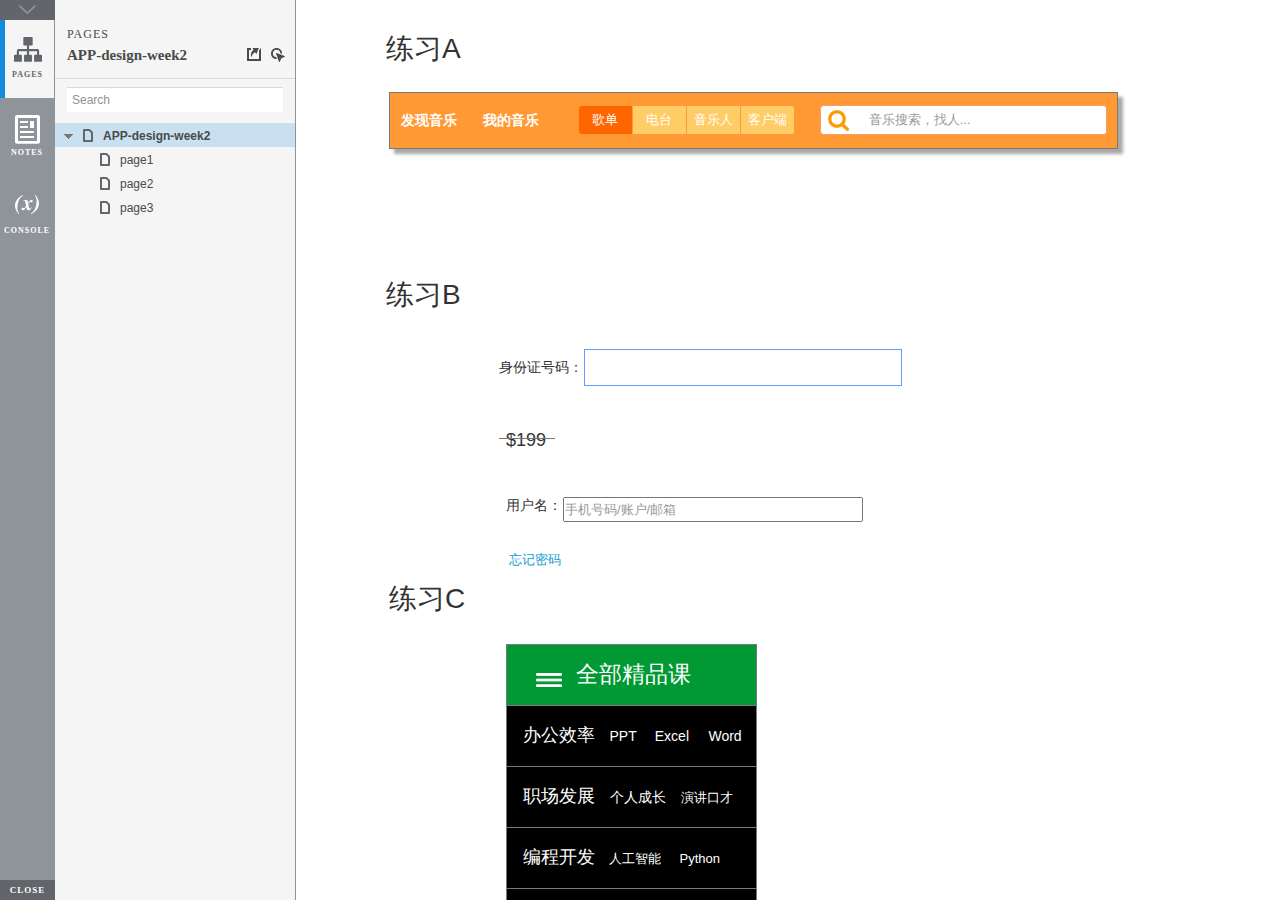
<file: index.html>
<!DOCTYPE html>
<html xmlns="http://www.w3.org/1999/xhtml" xml:lang="en" lang="en">
<head>
    <title>Untitled Document</title>
    <meta http-equiv="X-UA-Compatible" content="IE=edge"/>
    <meta http-equiv="content-type" content="text/html; charset=utf-8" />
    <meta name="viewport" content="width=device-width, initial-scale=1.0" />
    <meta name="apple-mobile-web-app-capable" content="yes" />
    <link type="text/css" href="resources/css/reset.css" rel="Stylesheet" />
    <link type="text/css" href="resources/css/default.css" rel="Stylesheet" />
    <!--<link href='https://fonts.googleapis.com/css?family=Nunito:300' rel='stylesheet' type='text/css'>-->

    <script type="text/javascript">
        if (location.href.toString().indexOf('file://localhost/') == 0) {
            location.href = location.href.toString().replace('file://localhost/', 'file:///');
        }
    </script>

    <!-- 8.0.0.3379 -->
<script src="resources/scripts/jquery-1.7.1.min.js"></script>
<script src="resources/scripts/startPre.js"></script>
<script src="data/document.js"></script>

    <style type="text/css">

#outerContainer {
	width:1000px;
	height:1500px;
}

.vsplitbar {
    width: 3px;
    /*background: #B9B9B9;*/
    border-right: 1px solid #8f949a;
}

.vsplitbar:hover, .vsplitbar.active {
    background: #8f949a;
}

#rightPanel {
    background-color: White;
}

/*#leftPanel {
    min-width: 120px;
}*/

.splitterMask {
   position:absolute;
   top: 0;
   left: 0;
   width: 100%;
   height: 100%;
   overflow: hidden;
   background-image: url(resources/images/transparent.gif);
   z-index: 20000;
}

    </style>
    <script type="text/javascript" language="JavaScript"><!--
        var SITEMAP_COLLAPSE_VAR_NAME = 'c';
        var PLUGIN_VAR_NAME = 'g';
        var FOOTNOTES_VAR_NAME = 'fn';
        var ADAPTIVE_VIEW_VAR_NAME = 'view';
        var lastLeftPanelWidth = 295;
        var toolBarOnly = true;

        // isolate scope
        (function() {
            setUpController();
            
            var configuration = $axure.document.configuration;
            var _settings = {};
            _settings.projectId = configuration.prototypeId;
            _settings.isAxshare = configuration.isAxshare;
            _settings.loadFeedbackPlugin = configuration.loadFeedbackPlugin;
            var cHash = getHashStringVar(SITEMAP_COLLAPSE_VAR_NAME);
            _settings.startCollapsed = cHash == "1";
            if(cHash == "2") closePlayer();
            var gHash = getHashStringVar(PLUGIN_VAR_NAME);
            if(gHash == "") gHash = 1;
            _settings.startPluginGid = gHash;

            $axure.player.settings = _settings;

            $(window).bind('load', function() {
                if(CHROME_5_LOCAL && !$('body').attr('pluginDetected')) {
                    window.location = 'resources/chrome/chrome.html';
                }
            });

            $(document).ready(function() {
                $axure.page.bind('load.start', mainFrame_onload);
                $axure.messageCenter.addMessageListener(messageCenter_message);

                $(document).on('pluginShown', function (event, data) {
                    setVarInCurrentUrlHash('g', data ? data : '');
                });

                $(document).on('pluginCreated', function(event, data) {
                    if($axure.player.settings.startPluginGid == data) {
                        $axure.player.showPlugin(data);
                    }
                });

                if($axure.player.settings.loadFeedbackPlugin) {
                    if($axure.player.settings.isAxshare) {
                        $axure.utils.loadJS('/Scripts/plugins/feedback/feedback8.js');
                    } else {
                        $axure.utils.loadJS('http://share.axure.com/Scripts/plugins/feedback/feedback8.js');
                    }
                }

                if(navigator.userAgent.indexOf("MSIE") >= 0) $('#outerContainer').width('100%');
                initialize();
                if($axure.player.settings.startCollapsed) $('#outerContainer').splitter({ sizeLeft: 0 });
                else $('#outerContainer').splitter({ sizeLeft: lastLeftPanelWidth });
                $('#leftPanel').width(lastLeftPanelWidth);
                
                $(window).resize(function() { resizeContent(); });

                $('#maximizePanelContainer').hide();

                initializeLogo();

                $(window).resize();
                resizeContent();
                
                $axure.player.collapseToBar();

                if($axure.player.settings.startCollapsed) {
                    collapse();
                    $('#leftPanel').width(0);
                }

                if(MOBILE_DEVICE) {
                    $('#interfaceControlFrameMinimizeContainer').height('45px');
                    $('#interfaceControlFrameMinimizeContainer a').height('45px');
                    $('#interfaceControlFrameHeaderContainer').css('margin-top','45px');
                    $('#interfaceControlFrameCloseContainer a').css('padding','10px 0px');
                    $('#maximizePanelContainer').height('45px');//.css('top','inherit').css('bottom','0px');

                    $('body').removeClass('hashover');

                    if(IOS) {
                        $('#rightPanel').css('overflow', 'auto').css('-webkit-overflow-scrolling', 'touch').css('-ms-overflow-x', 'hidden');

                        window.addEventListener("orientationchange", function() {
                            var viewport = document.querySelector("meta[name=viewport]");
                            //so iOS doesn't zoom when switching back to portrait
                            viewport.setAttribute('content', 'width=device-width, initial-scale=1.0, maximum-scale=1.0');
                            viewport.setAttribute('content', 'width=device-width, initial-scale=1.0');
                            resizeContent();
                        }, false);

                        $axure.page.bind('load.start', function() {
                            resizeContent();
                        });
                    }
                }

            });

            function initialize() {
                var legacyQString = getQueryString("Page");
                if (legacyQString.length > 0) {
                    location.href = location.href.substring(0, location.href.indexOf("?")) + "#p=" + legacyQString;
                    return;
                }

                var mainFrame = document.getElementById("mainFrame");
                //if it's local file on safari, test if we can access mainframe after its loaded
                if(SAFARI && document.location.href.indexOf('file://') >= 0) {
                    $(mainFrame).load(function () {
                        var canAccess;
                        try {
                            var mainFrameWindow = mainFrame.contentWindow || mainFrame.contentDocument;
                            mainFrameWindow['safari_file_CORS'] = 'Y';
                            canAccess = mainFrameWindow['safari_file_CORS'] === 'Y';
                        } catch(err) {
                            canAccess = false;
                        }

                        if(!canAccess) window.location = 'resources/chrome/safari.html';
                    });
                }

                mainFrame.contentWindow.location.href = getInitialUrl();
            }

            function initializeLogo() {
                if($axure.document.configuration.logoImagePath) {
                    var image = new Image();
                    image.onload = function() {
                        $('#logoImage').css('max-width', this.width + 'px');
                        $axure.player.resizeContent();
                    };
                    image.src = $axure.document.configuration.logoImagePath;
                
                    $('#interfaceControlFrameLogoImageContainer').html('<img id="logoImage" src="" />');
                    $('#logoImage').attr('src', $axure.document.configuration.logoImagePath).load(function() { resizeContent(); });
                } else $('#interfaceControlFrameLogoImageContainer').hide();

                if ($axure.document.configuration.logoImageCaption) {
                    $('#interfaceControlFrameLogoCaptionContainer').html($axure.document.configuration.logoImageCaption);
                } else $('#interfaceControlFrameLogoCaptionContainer').hide();

                if(!$('#interfaceControlFrameLogoImageContainer').is(':visible') && !$('#interfaceControlFrameLogoCaptionContainer').is(':visible')) {
                    $('#interfaceControlFrameLogoContainer').hide();
                }
            }

            var resizeContent = $axure.player.resizeContent = function() {
                var newHeight = $(window).height();
                var newWidth = $(window).width();

                var controlContainerHeight = newHeight;// - 30;
                if($('#interfaceControlFrameLogoContainer').is(':visible')) controlContainerHeight -= $('#interfaceControlFrameLogoContainer').outerHeight();// + 16;

                $('#outerContainer').height(newHeight).width(newWidth);
                $('.vsplitbar').height(newHeight);
                $('#leftPanel').height(newHeight);
                $('#interfaceControlFrame').height(newHeight);
                $('#interfaceControlFrameContainer').height(newHeight);
                $('#interfaceControlFrameHostContainer').height(controlContainerHeight);

                $('#rightPanel').height(newHeight);
                $('#mainFrame').height(newHeight);

                if($('#leftPanel').is(':visible')) $('#rightPanel').width($(window).width() - $('#leftPanel').width() - 1);// $('.vsplitbar').width());
                else $('#rightPanel').width($(window).width());

                $(document).trigger('ContainerHeightChange',[controlContainerHeight]);

                if(MOBILE_DEVICE) {
                    if(!(getHashStringVar(ADAPTIVE_VIEW_VAR_NAME).length > 0)) $axure.messageCenter.postMessage('setAdaptiveViewForSize', {'width':newWidth, 'height':$('#rightPanel').height()});
                }
            }

            var collapseToBar = $axure.player.collapseToBar = function() {
                lastLeftPanelWidth = $('#leftPanel').width();
                $('#leftPanel').width('55px');
                $('.vsplitbar').hide();
                $('#rightPanel').width($(window).width() - $('#leftPanel').width());
                $(window).resize();
                $('#outerContainer').trigger('resize');
                toolBarOnly = true;
            }

            var expandFromBar = $axure.player.expandFromBar = function() {
                if($('.vsplitbar').is(':visible')) return;

                $('#leftPanel').width(lastLeftPanelWidth);
                $('.vsplitbar').show();
                $('#rightPanel').width($(window).width() - $('#leftPanel').width() - 1);// $('.vsplitbar').width());
                $(window).resize();
                $('#outerContainer').trigger('resize');
                toolBarOnly = false;
            }

        })();

        function messageCenter_message(message, data) {
            if(message == 'expandFrame') expand();
            else if(message == 'getCollapseFrameOnLoad' && $axure.player.settings.startCollapsed && !MOBILE_DEVICE) $axure.messageCenter.postMessage('collapseFrameOnLoad');
        }

        
        function getInitialUrl() {
            var pageName = getHashStringVar("p");
            if(pageName.length > 0) return pageName + ".html";
            else {
                var url = getFirstPageUrl($axure.document.sitemap.rootNodes);
                return (url ? url : "about:blank");
            }
        }

        function getFirstPageUrl(nodes) {
            for (var i = 0; i < nodes.length; i++) {
                var node = nodes[i];
                if (node.url) return node.url;
                else {
                    var hasChildren = (node.children && node.children.length > 0);
                    if (hasChildren) {
                        var url = getFirstPageUrl(node.children);
                        if (url) return url;
                    }
                }
            }
            return null;
        }

        function closePlayer() {
            if($axure.page.location) window.location.href = $axure.page.location;
            else {
                var pageFile = getInitialUrl();
                var currentLocation = window.location.toString();
                window.location.href = currentLocation.substr(0, currentLocation.lastIndexOf("/") + 1) + pageFile;
            }
        }

        function replaceHash(newHash) {
            var currentLocWithoutHash = window.location.toString().split('#')[0];

            //We use replace so that every hash change doesn't get appended to the history stack.
            //We use replaceState in browsers that support it, else replace the location
            if(typeof window.history.replaceState != 'undefined') {
                try {
                    //Chrome 45 (Version 45.0.2454.85 m) started throwing an error here when generated locally (this only happens with sitemap open) which broke all interactions.
                    //try catch breaks the url adjusting nicely when the sitemap is open, but all interactions and forward and back buttons work.
                    //Uncaught SecurityError: Failed to execute 'replaceState' on 'History': A history state object with URL 'file:///C:/Users/Ian/Documents/Axure/HTML/Untitled/start.html#p=home' cannot be created in a document with origin 'null'.
                    window.history.replaceState(null, null, currentLocWithoutHash + newHash);
                } catch(ex) {}
            } else {
                window.location.replace(currentLocWithoutHash + newHash);
            }
        }

        function collapse() {
            setVarInCurrentUrlHash('c', 1);
            if(!toolBarOnly) lastLeftPanelWidth = $('#leftPanel').width();

            $('#maximizePanelContainer').show();
            $('#leftPanel').hide();
            $('.vsplitbar').hide();
            $('#rightPanel').width($(window).width());
            $(window).resize();
            $('#outerContainer').trigger('resize');

            $(document).trigger('sidebarCollapse');

            if(MOBILE_DEVICE) {
                $('#maximizePanelContainer').animate({
                    top:$('#rightPanel').height() - $('#maximizePanelContainer').height()
                }, 300, 'swing', function() {
                    $('#maximizePanelContainer').css('top', 'inherit').css('bottom', '0px');
                });
            }
        }

        function expand() {
            if(MOBILE_DEVICE) {
                $('#maximizePanelContainer').css('top', '0px').css('bottom', 'inherit');
            }

            deleteVarFromCurrentUrlHash('c');
            $('#maximizePanelContainer').hide();
            $('#leftPanel').width(lastLeftPanelWidth);
            $('#leftPanel').show();
            if(!toolBarOnly) {
                $('.vsplitbar').show();
                $('#rightPanel').width($(window).width() - $('#leftPanel').width() - 1);
            } else {
                $axure.player.collapseToBar();
            }
            $(window).resize();
            $('#outerContainer').trigger('resize');

            $(document).trigger('sidebarExpanded');
        }


        function mainFrame_onload() {
            if($axure.page.pageName) document.title = $axure.page.pageName;
        }

        function getQueryString(query) {
            var qstring = self.location.href.split("?");
            if(qstring.length < 2) return "";
            return GetParameter(qstring, query);
        }
        
        function GetParameter(qstring, query) {
            var prms = qstring[1].split("&");
            var frmelements = new Array();
            var currprmeter, querystr = "";

            for(var i = 0; i < prms.length; i++) {
                currprmeter = prms[i].split("=");
                frmelements[i] = new Array();
                frmelements[i][0] = currprmeter[0];
                frmelements[i][1] = currprmeter[1];
            }

            for(j = 0; j < frmelements.length; j++) {
                if(frmelements[j][0].toLowerCase() == query.toLowerCase()) {
                    querystr = frmelements[j][1];
                    break;
                }
            }
            return querystr;
        }
        
        function getHashStringVar(query) {
            var qstring = self.location.href.split("#");
            if(qstring.length < 2) return "";
            return GetParameter(qstring, query);
        }

        function setHashStringVar(currentHash, varName, varVal) {
            var varWithEqual = varName + '=';
            var poundVarWithEqual = varVal === '' ? '' :  '#' + varName + '=' + varVal;
            var ampVarWithEqual = varVal === '' ? '' :  '&' + varName + '=' + varVal;
            var hashToSet = '';

            var pageIndex = currentHash.indexOf('#' + varWithEqual);
            if(pageIndex == -1) pageIndex = currentHash.indexOf('&' + varWithEqual);
            if(pageIndex != -1) {
                var newHash = currentHash.substring(0, pageIndex);

                newHash = newHash == '' ? poundVarWithEqual : newHash + ampVarWithEqual;

                var ampIndex = currentHash.indexOf('&', pageIndex + 1);
                if(ampIndex != -1) {
                    newHash = newHash == '' ? '#' + currentHash.substring(ampIndex + 1) : newHash + currentHash.substring(ampIndex);
                }
                hashToSet = newHash;
            } else if(currentHash.indexOf('#') != -1) {
                hashToSet = currentHash + ampVarWithEqual;
            } else {
                hashToSet = poundVarWithEqual;
            }

            if(hashToSet != '' || varVal == '') {
                return hashToSet;
            }

            return null;
        }

        function setVarInCurrentUrlHash(varName, varVal) {
            var newHash = setHashStringVar(window.location.hash, varName, varVal);

            if(newHash != null) {
                replaceHash(newHash);
            }
        }

        function deleteHashStringVar(currentHash, varName) {
            var varWithEqual = varName + '=';

            var pageIndex = currentHash.indexOf('#' + varWithEqual);
            if(pageIndex == -1) pageIndex = currentHash.indexOf('&' + varWithEqual);
            if(pageIndex != -1) {
                var newHash = currentHash.substring(0, pageIndex);

                var ampIndex = currentHash.indexOf('&', pageIndex + 1);

                //IF begin of string....if none blank, ELSE # instead of & and rest
                //IF in string....prefix + if none blank, ELSE &-rest
                if(newHash == '') { //beginning of string
                    newHash = ampIndex != -1 ? '#' + currentHash.substring(ampIndex + 1) : '';
                } else { //somewhere in the middle
                    newHash = newHash + (ampIndex != -1 ? currentHash.substring(ampIndex) : '');
                }

                return newHash;
            }

            return null;
        }

        function deleteVarFromCurrentUrlHash(varName) {
            var newHash = deleteHashStringVar(window.location.hash, varName);

            if(newHash != null) {
                replaceHash(newHash);
            }
        }
    --></script>
    
    <link type="text/css" rel="Stylesheet" href="plugins/sitemap/styles/sitemap.css" />
    <link type="text/css" rel="Stylesheet" href="plugins/page_notes/styles/page_notes.css" />
    <link type="text/css" rel="Stylesheet" href="plugins/debug/styles/debug.css" />
    <script src="resources/scripts/startPost.js"></script>


    <!--<link type="text/css" rel="Stylesheet" href="plugins/recordplay/styles/recordplay.css" />
    <script type="text/javascript" src="plugins/recordplay/recordplay.js"></script>-->
    

</head>
<body scroll="no" class="hashover">
    <div id="outerContainer">

        <div id="leftPanel">
            <div id="interfaceControlFrame">
                <div id="interfaceControlFrameMinimizeContainer">
                    <a title="Collapse" id="interfaceControlFrameMinimizeButton" onclick="collapse();">&nbsp;</a>
                </div>
                <div id="interfaceControlFrameHeaderContainer">
                    <ul id="interfaceControlFrameHeader"></ul>
                </div>
                <div id="interfaceControlFrameContainer">
                    <div id="interfaceControlFrameLogoContainer">
                        <div id="interfaceControlFrameLogoImageContainer"></div>
                        <div id="interfaceControlFrameLogoCaptionContainer"></div>
                    </div>
                    <div id="interfaceControlFrameHostContainer">
                    </div>
                </div>
                <div id="interfaceControlFrameCloseContainer">
                    <a title="Close" id="interfaceControlFrameCloseButton" onclick="closePlayer();">CLOSE</a>
                </div>
            </div>
        </div>
        <div id="rightPanel">
            <iframe id="mainFrame" name="mainFrame" width="100%" height="100%" src="" frameborder="0" style="display: block;" webkitallowfullscreen mozallowfullscreen allowfullscreen></iframe>
        </div>

    </div>

    <div id="maximizePanelContainer">
        <iframe id="expandFrame" src="resources/expand.html" width="100%" height="100%" scrolling="no" allowtransparency="true" frameborder="0"></iframe>
    </div>

</body>
</html>
</file>
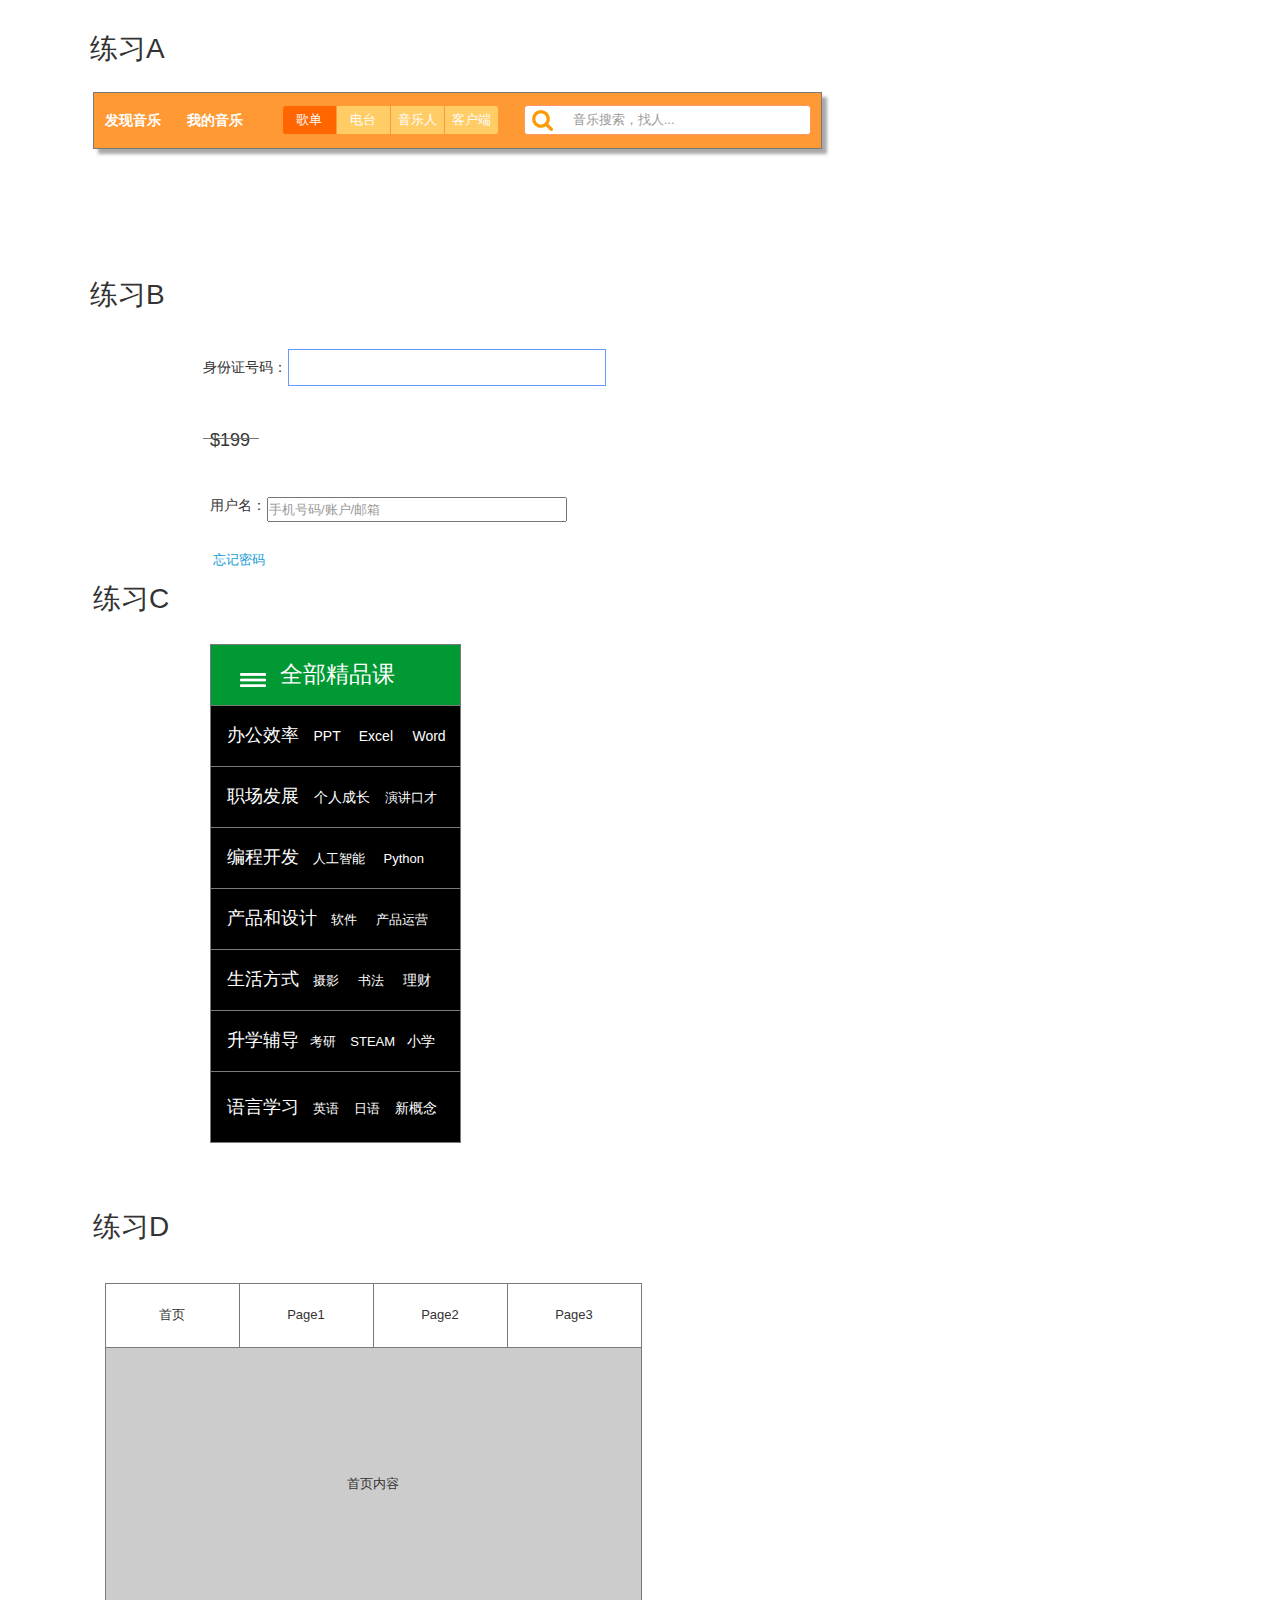
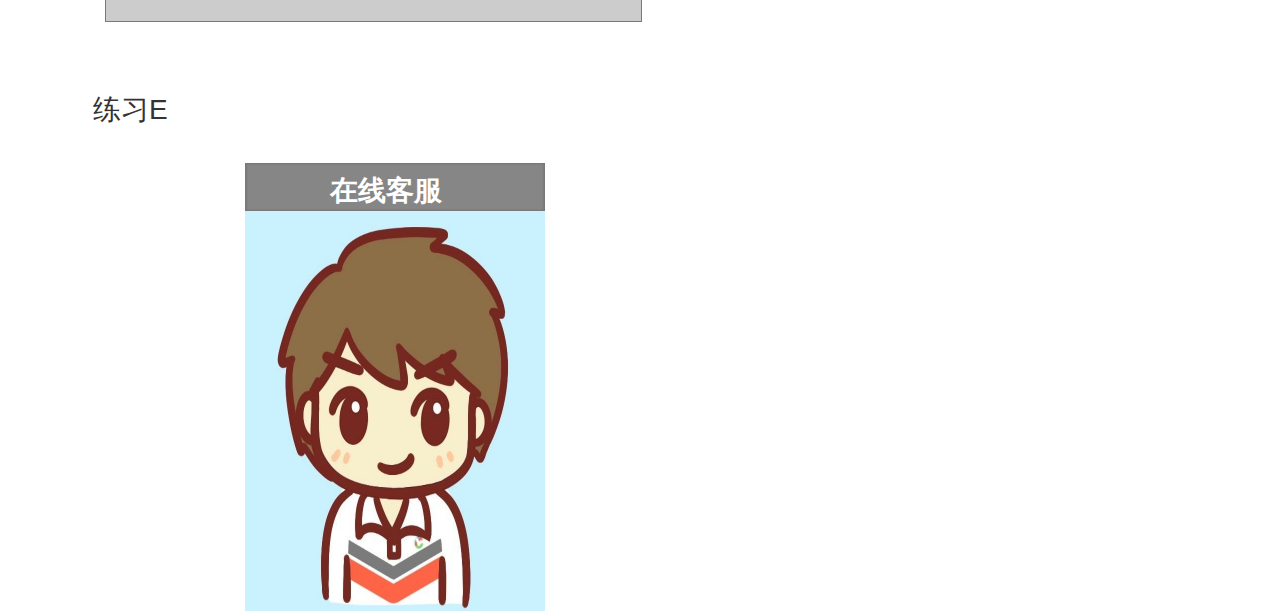
<file: app-design-week2.html>
﻿<!DOCTYPE html>
<html>
  <head>
    <title>APP-design-week2</title>
    <meta http-equiv="X-UA-Compatible" content="IE=edge"/>
    <meta http-equiv="content-type" content="text/html; charset=utf-8"/>
    <meta name="apple-mobile-web-app-capable" content="yes"/>
    <link href="resources/css/jquery-ui-themes.css" type="text/css" rel="stylesheet"/>
    <link href="resources/css/axure_rp_page.css" type="text/css" rel="stylesheet"/>
    <link href="data/styles.css" type="text/css" rel="stylesheet"/>
    <link href="files/app-design-week2/styles.css" type="text/css" rel="stylesheet"/>
    <script src="resources/scripts/jquery-1.7.1.min.js"></script>
    <script src="resources/scripts/jquery-ui-1.8.10.custom.min.js"></script>
    <script src="resources/scripts/prototypePre.js"></script>
    <script src="data/document.js"></script>
    <script src="resources/scripts/prototypePost.js"></script>
    <script src="files/app-design-week2/data.js"></script>
    <script type="text/javascript">
      $axure.utils.getTransparentGifPath = function() { return 'resources/images/transparent.gif'; };
      $axure.utils.getOtherPath = function() { return 'resources/Other.html'; };
      $axure.utils.getReloadPath = function() { return 'resources/reload.html'; };
    </script>
  </head>
  <body>
    <div id="base" class="">

      <!-- Unnamed (组合) -->
      <div id="u0" class="ax_default" data-left="105" data-top="1283" data-width="537" data-height="339">

        <!-- 页面2点击后 (矩形) -->
        <div id="u1" class="ax_default box_1" data-label="页面2点击后">
          <img id="u1_img" class="img " src="images/app-design-week2/页面2点击后_u1.png"/>
          <div id="u1_text" class="text ">
            <p><span>Page2</span></p>
          </div>
        </div>

        <!-- 页面2 (矩形) -->
        <div id="u2" class="ax_default box_1" data-label="页面2">
          <img id="u2_img" class="img " src="images/app-design-week2/页面2_u2.png"/>
          <div id="u2_text" class="text ">
            <p><span>Page2</span></p>
          </div>
        </div>

        <!-- 首页点击后 (矩形) -->
        <div id="u3" class="ax_default box_1" data-label="首页点击后">
          <img id="u3_img" class="img " src="images/app-design-week2/首页点击后_u3.png"/>
          <div id="u3_text" class="text ">
            <p><span>首页</span></p>
          </div>
        </div>

        <!-- 首页 (矩形) -->
        <div id="u4" class="ax_default box_1" data-label="首页">
          <img id="u4_img" class="img " src="images/app-design-week2/页面2_u2.png"/>
          <div id="u4_text" class="text ">
            <p><span>首页</span></p>
          </div>
        </div>

        <!-- 页面3点击后 (矩形) -->
        <div id="u5" class="ax_default box_1" data-label="页面3点击后">
          <img id="u5_img" class="img " src="images/app-design-week2/页面3点击后_u5.png"/>
          <div id="u5_text" class="text ">
            <p><span>Page3</span></p>
          </div>
        </div>

        <!-- 页面3 (矩形) -->
        <div id="u6" class="ax_default box_1" data-label="页面3">
          <img id="u6_img" class="img " src="images/app-design-week2/页面2_u2.png"/>
          <div id="u6_text" class="text ">
            <p><span>Page3</span></p>
          </div>
        </div>

        <!-- 页面1点击后 (矩形) -->
        <div id="u7" class="ax_default box_1" data-label="页面1点击后">
          <img id="u7_img" class="img " src="images/app-design-week2/页面1点击后_u7.png"/>
          <div id="u7_text" class="text ">
            <p><span>Page1</span></p>
          </div>
        </div>

        <!-- 页面1 (矩形) -->
        <div id="u8" class="ax_default box_1" data-label="页面1">
          <img id="u8_img" class="img " src="images/app-design-week2/页面2_u2.png"/>
          <div id="u8_text" class="text ">
            <p><span>Page1</span></p>
          </div>
        </div>

        <!-- Unnamed (动态面板) -->
        <div id="u9" class="ax_default">
          <div id="u9_state0" class="panel_state" data-label="首页内容" style="">
            <div id="u9_state0_content" class="panel_state_content">

              <!-- Unnamed (矩形) -->
              <div id="u10" class="ax_default box_1">
                <img id="u10_img" class="img " src="images/app-design-week2/u10.png"/>
                <div id="u10_text" class="text ">
                  <p><span>首页内容</span></p>
                </div>
              </div>
            </div>
          </div>
          <div id="u9_state1" class="panel_state" data-label="页面1" style="visibility: hidden;">
            <div id="u9_state1_content" class="panel_state_content">

              <!-- Unnamed (矩形) -->
              <div id="u11" class="ax_default box_1">
                <img id="u11_img" class="img " src="images/app-design-week2/u11.png"/>
                <div id="u11_text" class="text ">
                  <p><span>页面1</span></p>
                </div>
              </div>
            </div>
          </div>
          <div id="u9_state2" class="panel_state" data-label="页面2" style="visibility: hidden;">
            <div id="u9_state2_content" class="panel_state_content">

              <!-- Unnamed (矩形) -->
              <div id="u12" class="ax_default box_1">
                <img id="u12_img" class="img " src="images/app-design-week2/u12.png"/>
                <div id="u12_text" class="text ">
                  <p><span>页面2</span></p>
                </div>
              </div>
            </div>
          </div>
          <div id="u9_state3" class="panel_state" data-label="页面3" style="visibility: hidden;">
            <div id="u9_state3_content" class="panel_state_content">

              <!-- Unnamed (矩形) -->
              <div id="u13" class="ax_default box_1">
                <img id="u13_img" class="img " src="images/app-design-week2/u13.png"/>
                <div id="u13_text" class="text ">
                  <p><span>页面3</span></p>
                </div>
              </div>
            </div>
          </div>
        </div>
      </div>

      <!-- Unnamed (矩形) -->
      <div id="u14" class="ax_default box_1">
        <img id="u14_img" class="img " src="images/app-design-week2/u14.png"/>
        <div id="u14_text" class="text ">
          <p style="font-size:20px;"><span>&nbsp;</span><span style="font-size:23px;">全部精品课</span></p>
        </div>
      </div>

      <!-- Unnamed (形状) -->
      <div id="u15" class="ax_default icon">
        <img id="u15_img" class="img " src="images/app-design-week2/u15.png"/>
      </div>

      <!-- Unnamed (矩形) -->
      <div id="u16" class="ax_default box_1">
        <img id="u16_img" class="img " src="images/app-design-week2/u16.png"/>
        <div id="u16_text" class="text ">
          <p style="font-size:13px;"><span style="font-size:18px;">&nbsp;&nbsp; 办公效率</span><span>&nbsp; &nbsp; </span><span style="font-size:14px;">PPT</span><span>&nbsp; &nbsp;&nbsp; </span><span style="font-size:14px;">Excel&nbsp; &nbsp;&nbsp; Word</span></p>
        </div>
      </div>

      <!-- Unnamed (矩形) -->
      <div id="u17" class="ax_default box_1">
        <img id="u17_img" class="img " src="images/app-design-week2/u16.png"/>
        <div id="u17_text" class="text ">
          <p style="font-size:13px;"><span style="font-size:18px;">&nbsp;&nbsp; 职场发展&nbsp;&nbsp; </span><span style="font-size:14px;">个人成长 </span><span>&nbsp;&nbsp; 演讲口才</span><span style="font-size:14px;">&nbsp; &nbsp;&nbsp; </span></p>
        </div>
      </div>

      <!-- Unnamed (矩形) -->
      <div id="u18" class="ax_default box_1">
        <img id="u18_img" class="img " src="images/app-design-week2/u16.png"/>
        <div id="u18_text" class="text ">
          <p style="font-size:13px;"><span style="font-size:18px;">&nbsp;&nbsp; 编程开发</span><span>&nbsp; &nbsp; 人工智能&nbsp; &nbsp;&nbsp; Python</span></p>
        </div>
      </div>

      <!-- Unnamed (矩形) -->
      <div id="u19" class="ax_default box_1">
        <img id="u19_img" class="img " src="images/app-design-week2/u16.png"/>
        <div id="u19_text" class="text ">
          <p style="font-size:13px;"><span style="font-size:18px;">&nbsp;&nbsp; 产品和设计</span><span>&nbsp; &nbsp; 软件&nbsp; &nbsp;&nbsp; 产品运营</span></p>
        </div>
      </div>

      <!-- Unnamed (矩形) -->
      <div id="u20" class="ax_default box_1">
        <img id="u20_img" class="img " src="images/app-design-week2/u16.png"/>
        <div id="u20_text" class="text ">
          <p style="font-size:13px;"><span style="font-size:18px;">&nbsp;&nbsp; 生活方式</span><span>&nbsp; &nbsp; 摄影&nbsp; &nbsp;&nbsp; 书法</span><span style="font-size:14px;">&nbsp; &nbsp;&nbsp; 理财</span></p>
        </div>
      </div>

      <!-- Unnamed (矩形) -->
      <div id="u21" class="ax_default box_1">
        <img id="u21_img" class="img " src="images/app-design-week2/u16.png"/>
        <div id="u21_text" class="text ">
          <p style="font-size:13px;"><span style="font-size:18px;">&nbsp;&nbsp; 升学辅导</span><span>&nbsp;&nbsp; 考研&nbsp; &nbsp; STEAM</span><span style="font-size:14px;">&nbsp;&nbsp; 小学</span></p>
        </div>
      </div>

      <!-- Unnamed (矩形) -->
      <div id="u22" class="ax_default box_1">
        <img id="u22_img" class="img " src="images/app-design-week2/u22.png"/>
        <div id="u22_text" class="text ">
          <p style="font-size:13px;"><span style="font-size:18px;">&nbsp;&nbsp; 语言学习</span><span>&nbsp; &nbsp; 英语&nbsp; &nbsp; 日语</span><span style="font-size:14px;">&nbsp; &nbsp; 新概念</span></p>
        </div>
      </div>

      <!-- Unnamed (矩形) -->
      <div id="u23" class="ax_default box_1">
        <img id="u23_img" class="img " src="images/app-design-week2/u23.png"/>
      </div>

      <!-- Unnamed (矩形) -->
      <div id="u24" class="ax_default _文本段落">
        <img id="u24_img" class="img " src="images/app-design-week2/u24.png"/>
        <div id="u24_text" class="text ">
          <p><span>发现音乐</span></p>
        </div>
      </div>

      <!-- Unnamed (矩形) -->
      <div id="u25" class="ax_default _文本段落">
        <img id="u25_img" class="img " src="images/app-design-week2/u25.png"/>
        <div id="u25_text" class="text ">
          <p><span>我的音乐</span></p>
        </div>
      </div>

      <!-- Unnamed (矩形) -->
      <div id="u26" class="ax_default box_1">
        <img id="u26_img" class="img " src="images/app-design-week2/u26.png"/>
        <div id="u26_text" class="text ">
          <p><span>歌单</span></p>
        </div>
      </div>

      <!-- Unnamed (矩形) -->
      <div id="u27" class="ax_default box_1">
        <img id="u27_img" class="img " src="images/app-design-week2/u27.png"/>
        <div id="u27_text" class="text ">
          <p><span>电台</span></p>
        </div>
      </div>

      <!-- Unnamed (矩形) -->
      <div id="u28" class="ax_default box_1">
        <img id="u28_img" class="img " src="images/app-design-week2/u27.png"/>
        <div id="u28_text" class="text ">
          <p><span>音乐人</span></p>
        </div>
      </div>

      <!-- Unnamed (矩形) -->
      <div id="u29" class="ax_default box_1">
        <img id="u29_img" class="img " src="images/app-design-week2/u29.png"/>
        <div id="u29_text" class="text ">
          <p><span>客户端</span></p>
        </div>
      </div>

      <!-- Unnamed (矩形) -->
      <div id="u30" class="ax_default box_1">
        <img id="u30_img" class="img " src="images/app-design-week2/u30.png"/>
        <div id="u30_text" class="text ">
          <p><span>音乐搜索，找人...&nbsp; &nbsp; &nbsp; &nbsp; &nbsp; &nbsp; &nbsp; &nbsp; &nbsp; &nbsp; &nbsp; &nbsp;&nbsp; </span></p>
        </div>
      </div>

      <!-- Unnamed (形状) -->
      <div id="u31" class="ax_default icon1">
        <img id="u31_img" class="img " src="images/app-design-week2/u31.png"/>
      </div>

      <!-- Unnamed (矩形) -->
      <div id="u32" class="ax_default _文本段落">
        <img id="u32_img" class="img " src="images/app-design-week2/u32.png"/>
        <div id="u32_text" class="text ">
          <p><span>练习A</span></p>
        </div>
      </div>

      <!-- Unnamed (矩形) -->
      <div id="u33" class="ax_default box_1">
        <img id="u33_img" class="img " src="images/app-design-week2/u33.png"/>
      </div>

      <!-- Unnamed (文本框) -->
      <div id="u34" class="ax_default text_field">
        <input id="u34_input" type="text" value=""/>
      </div>

      <!-- Unnamed (矩形) -->
      <div id="u35" class="ax_default label">
        <img id="u35_img" class="img " src="images/app-design-week2/u35.png"/>
        <div id="u35_text" class="text ">
          <p><span>身份证号码：</span></p>
        </div>
      </div>

      <!-- Unnamed (矩形) -->
      <div id="u36" class="ax_default _文本段落">
        <img id="u36_img" class="img " src="images/app-design-week2/u36.png"/>
        <div id="u36_text" class="text ">
          <p><span>$199</span></p>
        </div>
      </div>

      <!-- Unnamed (水平线) -->
      <div id="u37" class="ax_default line">
        <img id="u37_img" class="img " src="images/app-design-week2/u37.png"/>
      </div>

      <!-- Unnamed (矩形) -->
      <div id="u38" class="ax_default label">
        <img id="u38_img" class="img " src="images/app-design-week2/u38.png"/>
        <div id="u38_text" class="text ">
          <p><span>用户名：</span></p>
        </div>
      </div>

      <!-- Unnamed (文本框) -->
      <div id="u39" class="ax_default text_field">
        <input id="u39_input" type="text" value=""/>
      </div>

      <!-- Unnamed (矩形) -->
      <div id="u40" class="ax_default _文本段落">
        <img id="u40_img" class="img " src="images/app-design-week2/u32.png"/>
        <div id="u40_text" class="text ">
          <p><span>练习B</span></p>
        </div>
      </div>

      <!-- Unnamed (矩形) -->
      <div id="u41" class="ax_default _文本段落">
        <img id="u41_img" class="img " src="images/app-design-week2/u32.png"/>
        <div id="u41_text" class="text ">
          <p><span>练习C</span></p>
        </div>
      </div>

      <!-- Unnamed (矩形) -->
      <div id="u42" class="ax_default _文本段落">
        <img id="u42_img" class="img " src="images/app-design-week2/u32.png"/>
        <div id="u42_text" class="text ">
          <p><span>练习D</span></p>
        </div>
      </div>

      <!-- Unnamed (矩形) -->
      <div id="u43" class="ax_default _文本段落">
        <img id="u43_img" class="img " src="images/app-design-week2/u32.png"/>
        <div id="u43_text" class="text ">
          <p><span>练习E</span></p>
        </div>
      </div>

      <!-- Unnamed (动态面板) -->
      <div id="u44" class="ax_default">
        <div id="u44_state0" class="panel_state" data-label="状态1" style="">
          <div id="u44_state0_content" class="panel_state_content">

            <!-- Unnamed (图片) -->
            <div id="u45" class="ax_default _图像">
              <img id="u45_img" class="img " src="images/app-design-week2/u45.jpg"/>
            </div>
          </div>
        </div>
        <div id="u44_state1" class="panel_state" data-label="状态2" style="visibility: hidden;">
          <div id="u44_state1_content" class="panel_state_content">

            <!-- Unnamed (图片) -->
            <div id="u46" class="ax_default _图像">
              <img id="u46_img" class="img " src="images/app-design-week2/u46.jpg"/>
            </div>
          </div>
        </div>
      </div>

      <!-- Unnamed (图片) -->
      <div id="u47" class="ax_default _图像">
        <img id="u47_img" class="img " src="images/app-design-week2/u47.png"/>
      </div>

      <!-- Unnamed (矩形) -->
      <div id="u48" class="ax_default _文本段落">
        <img id="u48_img" class="img " src="images/app-design-week2/u48.png"/>
        <div id="u48_text" class="text ">
          <p><span>在线客服</span></p>
        </div>
      </div>

      <!-- Unnamed (矩形) -->
      <div id="u49" class="ax_default link_button" title="单击找回密码">
        <img id="u49_img" class="img " src="images/app-design-week2/u49.png"/>
        <div id="u49_text" class="text ">
          <p><span>忘记密码</span></p>
        </div>
      </div>
    </div>
  </body>
</html>
</file>
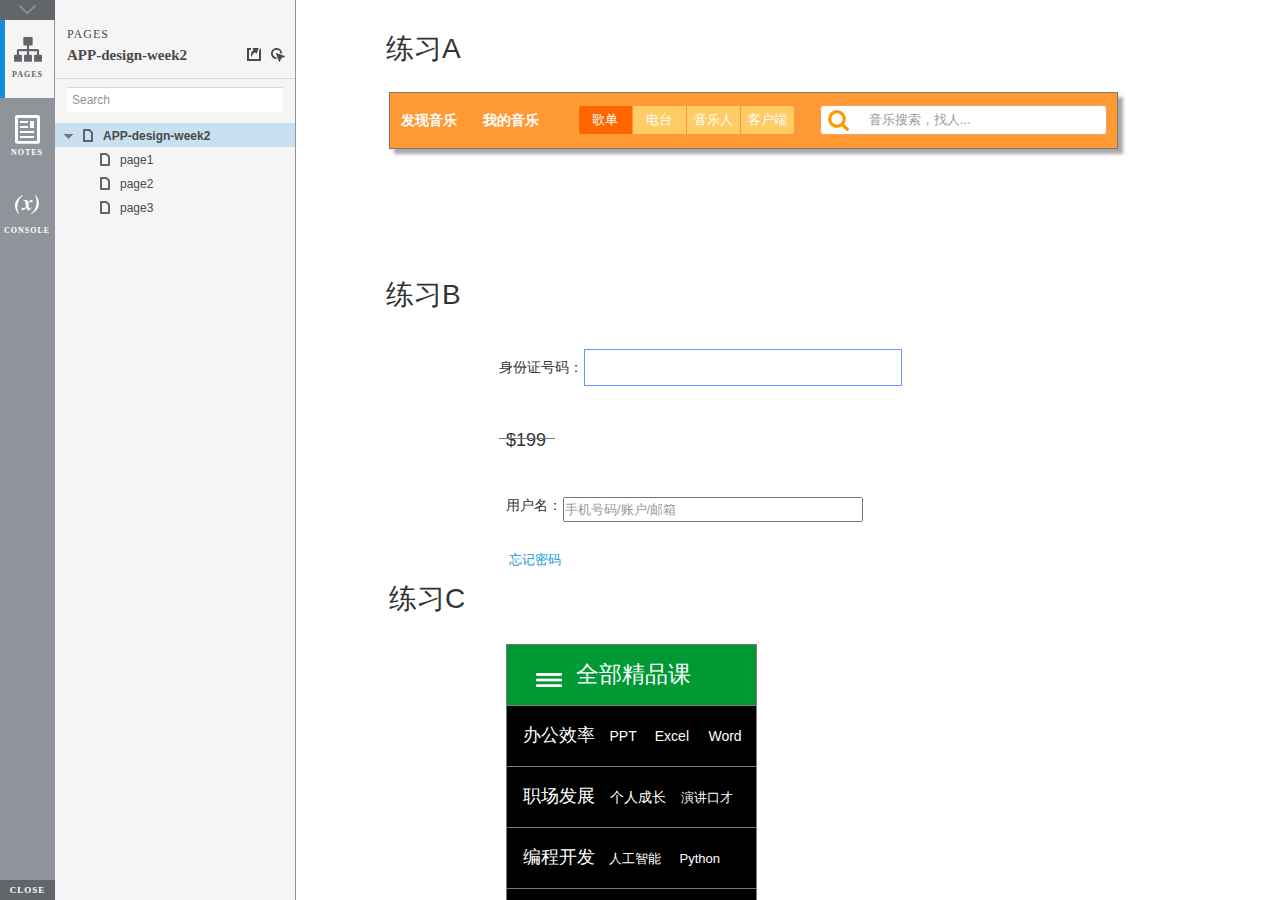
<file: resources/reload.html>
﻿<html>
	<head>
		<title></title>
	</head>
	<body>
	
	<script language="javascript">
	function getUrl() {
      var query = window.location.hash.substring(1);
      var vars = query.split("&&&");
      for (var i=0;i<vars.length;i++) {
        var url = vars[i];
        return decodeURI(url).replace("html%23","html#");
      } 
    }

    var rel = '../';
    var url = getUrl();
    if (url.indexOf(":") > 0 && url.indexOf(":") < 10) rel = '';
	self.location.href = rel + url;
	</script>
	
	</body>
</html>
</file>
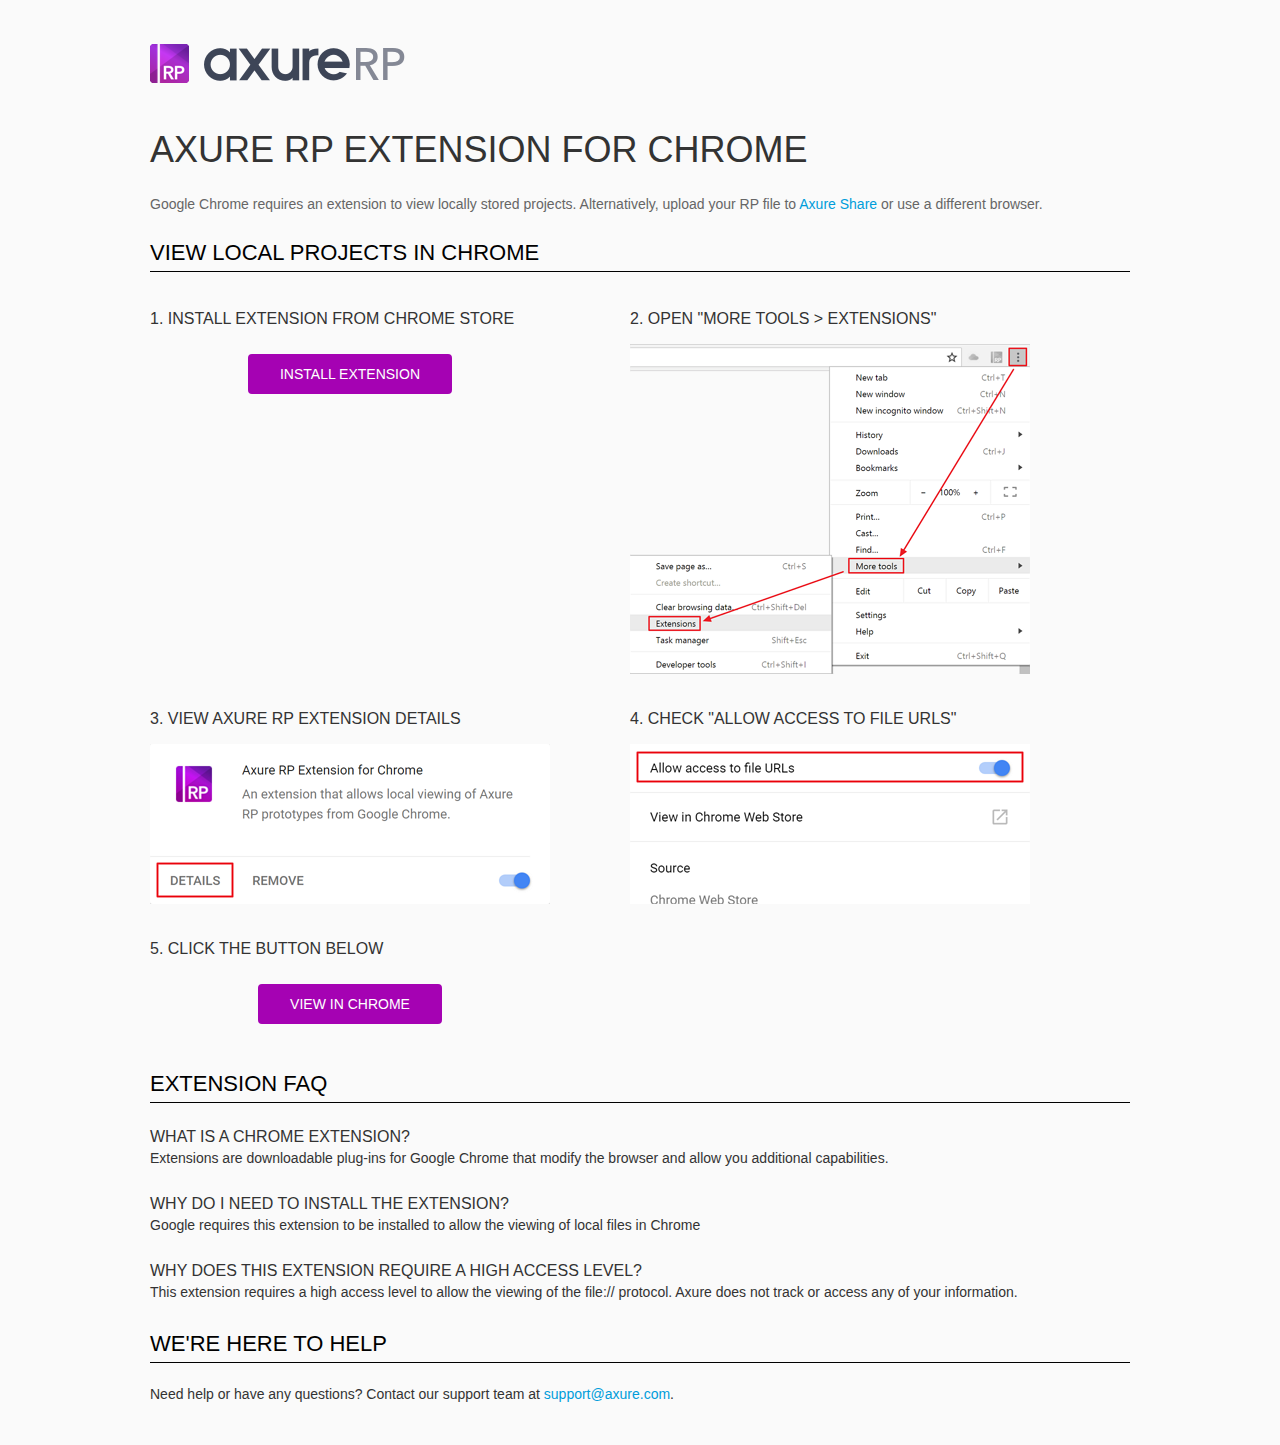
<file: resources/chrome/chrome.html>
<html>
<head>
    <title>Install the Axure RP Chrome Extension</title>
    <style type="text/css">
        *
        {
            font-family: Helvetica, Arial, sans-serif;
        }
        body
        {
            text-align: center;
            background-color: #fafafa;
        }
        p
        {
            font-size: 14px;
            line-height: 18px;
            color: #333333;
        }
        div.container
        {
            width: 980px;
            margin-left: auto;
            margin-right: auto;
            text-align: left;
        }
        a
        {
            text-decoration: none;
            color: #009dda;
        }
        .button
        {
            background: #A502B3;
            font: normal 16px Arial, sans-serif;
            color: #FFFFFF;
            padding: 10px 30px 10px 30px;
            border: 2px solid #A502B3;
            display: inline-block;
            margin-top: 10px;
            text-transform: uppercase;
            font-size: 14px;
	    border-radius: 4px;
        }
        a:hover.button
        {
            border: 2px solid #A502B3;
	    color: #A502B3;
	    background-color: #FFFFFF;
        }
        div.left
        {
            width: 400px;
            float: left;
            margin-right: 80px;
        }
        div.right
        {
            width: 400px;
            float: left;
        }
        div.buttonContainer
        {
            text-align: center;
        }
        h1
        {
            font-size: 36px;
            color: #333333;
            line-height: 50px;
            margin-bottom: 20px;
            font-weight: normal;
        }
        h2
        {
            font-size: 24px;
            font-weight: normal;
            color: #08639C;
            text-align: center;
        }
        h3
        {
            font-size: 16px;
            color: #333333;
            font-weight: normal;
	    text-transform: uppercase;
        }
        .heading
        {
            border-bottom: 1px solid black;
	    height: 36px;
            line-height: 36px;
            font-size: 22px;
            color: #000000;

        }
        span.faq
        {
            font-size: 16px;
	    line-height: 24px;
            font-weight: normal;
	    text-transform: uppercase;
            color: #333333;
            display: block;
        }
    </style>
</head>
<body>
    <div class="container">
        <br />
        <br />
        <img src="axure_logo.png" alt="axure" />
        <br />
	<br />
        <h1>
            AXURE RP EXTENSION FOR CHROME</h1>
        <p style="font-size: 14px; color: #666666; margin-top: 10px;">
            Google Chrome requires an extension to view locally stored projects. Alternatively,
            upload your RP file to <a href="https://share.axure.com">Axure Share</a> or use a different
            browser.</p>
        <h3 class="heading">
            VIEW LOCAL PROJECTS IN CHROME</h3>
        <div class="left">
            <h3>
                1. Install Extension from Chrome Store</h3>
            <div class="buttonContainer">
                <a class="button" href="https://chrome.google.com/webstore/detail/dogkpdfcklifaemcdfbildhcofnopogp"
                    target="_blank">Install Extension</a>
            </div>
        </div>
        <div class="right">
            <h3>
                2. Open "More Tools > Extensions"</h3>
            <img src="extensions.png" alt="extensions"/>
        </div>
        <div style="clear: both; height: 20px;">
            &nbsp;</div>
       <div class="left">
            <h3>
                3. View Axure RP Extension Details</h3>
            <img src="details.png" alt="extension details"/>
            </div>
	<div class="right">
            <h3>
                4. Check "Allow access to file URLs"</h3>
            <img src="allow-access.png" alt="allow access"/>
        </div>
   <div style="clear: both; height: 20px;">
            &nbsp;</div>
        <div class="left">
            <h3>
                5. Click the button below</h3>
            <div class="buttonContainer">
                <a class="button" href="../../start.html">View in Chrome</a>
            </div>
        </div>
        <div style="clear: both; height: 20px;">
        </div>
        <h3 class="heading">
            EXTENSION FAQ</h3>
        <p>
            <span class="faq">What is a Chrome Extension?</span> Extensions are downloadable
            plug-ins for Google Chrome that modify the browser
            and allow you additional capabilities.
        </p>
        <p style="margin-top: 25px;">
            <span class="faq">Why do I need to install the extension?</span> Google requires
            this extension to be installed to allow the viewing of local files in
            Chrome
        </p>
        <p style="margin-top: 25px; margin-bottom: 25px;">
            <span class="faq">Why does this extension require a high access level?</span> This
            extension requires a high access level to allow the viewing of the file://
            protocol. Axure does not track or access any of your information.
        </p>
        <h3 class="heading">
           WE'RE HERE TO HELP</h3>
        <p>
            Need help or have any questions? Contact our support team at <a href="mailto:support@axure.com">
                support@axure.com</a>.
        </p>
        <div style="clear: both; height: 20px;">
        </div>
    </div>
</body>
</html>
</file>
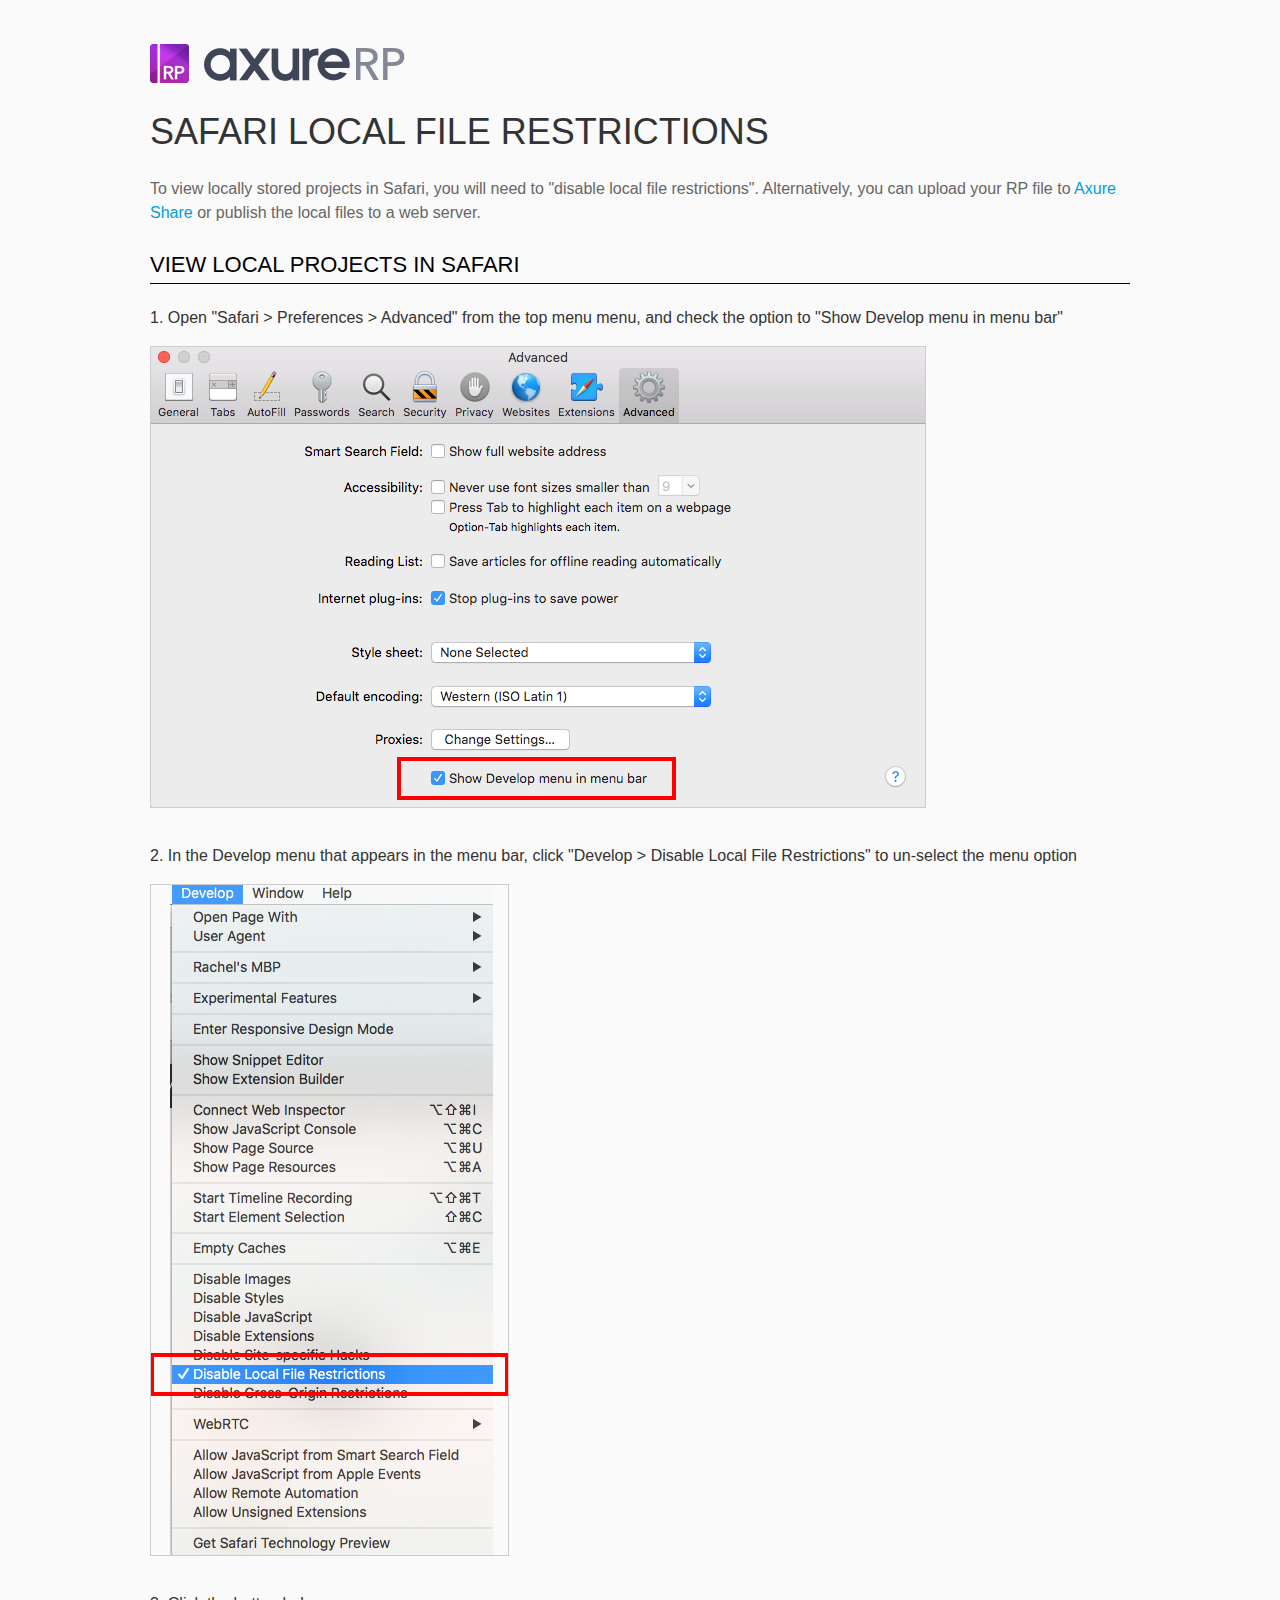
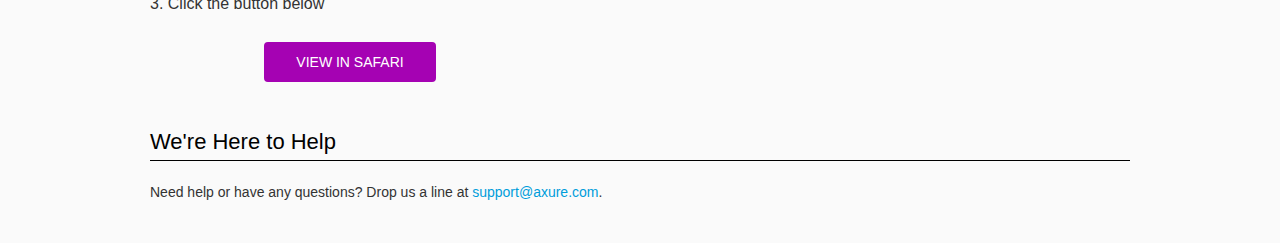
<file: resources/chrome/safari.html>
<html>
<head>
    <title>Axure RP - Safari Local File Restrictions</title>
    <style type="text/css">
        *
        {
            font-family: Helvetica, Arial, sans-serif;
        }
        body
        {
            text-align: center;
            background-color: #fafafa;
        }
        p
        {
            font-size: 14px;
            line-height: 18px;
            color: #333333;
        }
        div.container
        {
            width: 980px;
            margin-left: auto;
            margin-right: auto;
            text-align: left;
        }
        a
        {
            text-decoration: none;
            color: #009dda;
        }
        .button
        {
            background: #A502B3;
            font: normal 16px Arial, sans-serif;
            color: #FFFFFF;
            padding: 10px 30px 10px 30px;
            border: 2px solid #A502B3;
            display: inline-block;
            margin-top: 10px;
            text-transform: uppercase;
            font-size: 14px;
	    border-radius: 4px;
        }
        a:hover.button
        {
            border: 2px solid #A502B3;
	    color: #A502B3;
	    background-color: #FFFFFF;
        }
        div.left
        {
            width: 400px;
            float: left;
            margin-right: 80px;
        }
        div.right
        {
            width: 400px;
            float: left;
        }
        div.buttonContainer
        {
            text-align: center;
        }
        h1
        {
            font-size: 36px;
            color: #333333;
            line-height: 50px;
            margin-bottom: 20px;
            font-weight: normal;
        }
        h2
        {
            font-size: 24px;
            font-weight: normal;
            color: #08639C;
            text-align: center;
        }
        h3
        {
            font-size: 16px;
            line-height: 24px;
            color: #333333;
            font-weight: normal;
        }
        .heading
        {
            border-bottom: 1px solid black;
	    height: 36px;
            line-height: 36px;
            font-size: 22px;
            color: #000000;
        }
        span.faq
        {
            font-size: 16px;
            font-weight: normal;
	    text-transform: uppercase;
            color: #333333;
            display: block;
        }
    </style>
</head>
<body>
    <div class="container">
        <br />
        <br />
        <img src="axure_logo.png" alt="axure" />
        <br />
        <h1>
            SAFARI LOCAL FILE RESTRICTIONS</h1>
        <p style="font-size: 16px; line-height: 24px; color: #666666; margin-top: 10px;">
            To view locally stored projects in Safari, you will need to "disable local file restrictions". Alternatively,
            you can upload your RP file to <a href="https://share.axure.com">Axure Share</a> or publish the local files to a web server.</p>
        <h3 class="heading">
            VIEW LOCAL PROJECTS IN SAFARI</h3>
        <div class="">
            <h3>
                1. Open "Safari > Preferences > Advanced" from the top menu menu, and check the option to "Show Develop menu in menu bar"</h3>
            <img src="safari_advanced.png" alt="advanced" />
        </div>
        <div style="clear: both; height: 20px;">
            &nbsp;
        </div>
        <div class="">
            <h3>
                2. In the Develop menu that appears in the menu bar, click "Develop > Disable Local File Restrictions" to un-select the menu option</h3>
            <img src="safari_restrictions.png" alt="extensions" />
        </div>
        <div style="clear: both; height: 20px;">
            &nbsp;</div>
        <div class="left">
            <h3>
                3. Click the button below
            </h3>
            <div class="buttonContainer">
                <a class="button" href="../../start.html">View in Safari</a>
            </div>
        </div>
        <div style="clear: both; height: 20px;">
        </div>
        <h3 class="heading">
            We're Here to Help</h3>
        <p>
            Need help or have any questions? Drop us a line at <a href="mailto:support@axure.com">
                support@axure.com</a>.
        </p>
        <div style="clear: both; height: 20px;">
        </div>
    </div>
</body>
</html>
</file>
<file: resources/css/default.css>
﻿body {
  font-family : Arial, Helvetica, Sans-Serif;
  background-color: #8f949a;
  overflow:hidden;
}
a {
  cursor: pointer;
}

input[type="radio"], input[type="checkbox"] {
    margin: 0px 9px 0px 0px;
    vertical-align: bottom;
}

input {
    -webkit-box-sizing: border-box;
    -moz-box-sizing: border-box;
    box-sizing: border-box;
}

#maximizePanelContainer {
  font-size: 4px;
  position:absolute;
  left: 0px;
  top: 0px;
  width: 55px;
  height: 20px;
  overflow: visible;
  z-index: 1000;
}
#maximizePanelOver {
    position: absolute;
    left: 0px;
    top: 0px;
    width: 55px;
    height: 20px;
}
.maximizePanel {
    position: absolute;
    left: 0px;
    top: 0px;
    width: 55px;
    height: 20px;
    background: #a2a2a2 url('../images/expand.png') no-repeat center center;
    background: url('../images/expand.svg') no-repeat center center, linear-gradient(rgba(200,200,200,.5),rgba(200,200,200,.5));
    cursor: pointer;
}

#interfaceControlFrameMinimizeContainer {
  position:absolute;
    top: 0px;
    left: 0px;
  font-size: 2px; /*for IE*/
  text-align: right;
  z-index: 100;
    height: 20px;
    width: 55px;
    background-color: #62666b;
}
#interfaceControlFrameMinimizeContainer a {
    display: inline-block;
    width: 55px;
    height: 20px;
    font-size: 2px;
    background: url('../images/close.png') no-repeat center center;
    background: url('../images/close.svg') no-repeat center center, linear-gradient(transparent,transparent);
    text-decoration: none;
}

.hashover #interfaceControlFrameMinimizeContainer a:hover {
    background: url('../images/close_hover.png') no-repeat center center;
    background: url('../images/close_hover.svg') no-repeat center center, linear-gradient(transparent,transparent);
}

#interfaceControlFrame {
    margin: 0px 0px 0px 55px;
}

#interfaceControlFrameCloseContainer {
    /*display: none;*/
    position:absolute;
    bottom: 0px;
    left: 0px;
    font-size: 9px;
    font-family: 'Trebuchet MS';
    font-weight: bold;
    letter-spacing: 1px;
    z-index: 100;
    width: 55px;
    background-color: #62666b;
    text-align: center;  
}
#interfaceControlFrameCloseContainer a {
    display: inline-block;
    width: 55px;
    color: #ffffff;
    padding: 5px 0px;
}

#interfaceControlFrameHeader li a {
    display: block;
    width: 54px;
    height: 78px;
    text-align: center;
    padding-top: 50px;
    outline: none;
    margin-right: 1px;
    text-decoration: none;
    color: #ffffff;
    white-space: nowrap;
    background-color: transparent;
    background-repeat: no-repeat;
    background-position: 50% 17px;
    box-sizing: border-box;
    -moz-box-sizing: border-box;
    -webkit-box-sizing: border-box;
    border-left: 4px solid transparent;
    border-right: 4px solid transparent;
}

.hashover #interfaceControlFrameHeader li a:hover {
    background-color: transparent;
    background-repeat: no-repeat;
    background-position: 50% 17px;
    color: #c2c2c2;
}

#interfaceControlFrameHeader li a.selected, #interfaceControlFrameHeader li a.selected:hover {
    background-color: #f5f5f5;
    background-repeat: no-repeat;
    background-position: 50% 17px;
    color: #62666b;
    border-left: 5px solid #138CDD;
}

#interfaceControlFrameHeaderContainer {
    float: left;
    overflow: visible;
    width: 55px;
    margin-left: -55px;
    margin-top: 20px;
}

#interfaceControlFrameHeader {
    position: relative;
    list-style: none;
    font-size: 8px;
    z-index: 50;
    font-family: 'Trebuchet MS';
    font-weight: bold;
    letter-spacing: 1px;
}

#interfaceControlFrameContainer {
    float: right;
    background-color: #f5f5f5;
    overflow: hidden;
    width: 100%;
}

#interfaceControlFrameLogoContainer {
  background-color: White;
  padding: 20px 10px 10px 10px;
  overflow: hidden;
}

#interfaceControlFrameLogoImageContainer {
  text-align: center;
}

#interfaceControlFrameLogoCaptionContainer {
  text-align: center;
  margin: 5px 10px 0px 10px;
  font-size: 12px;
  color: #4a4a4a;
}

#logoImage {
    width: 100%;
}

.emptyStateContainer {
    text-align: center;
    padding: 0px 10px;
    margin-top: 32px
}

.emptyStateTitle {
    margin: 0px 0px 9px 0px;
    font-weight: bold;
}

.emptyStateContent {
    line-height: 16px;
}

.dottedDivider {
    height: 2px;
    margin: 15px 0px 15px 0px;
    background: url('../images/divider.png') no-repeat center center;
    background: url('../images/divider.svg') no-repeat center center, linear-gradient(transparent,transparent);
}

.nondottedDivider {
    height: 2px;
    margin: 9px 0px 9px 0px;
}
</file>
<file: plugins/sitemap/styles/sitemap.css>
﻿
#sitemapHost {
    font-size: 12px;
    color:#4a4a4a;
    height: 100%;
}

#sitemapHostBtn a {
    background: url('images/sitemap_on.png');
    background: url('images/sitemap_on.svg'),linear-gradient(transparent, transparent);
}

.hashover #sitemapHostBtn a:hover {
    background: url('images/sitemap_hover.png');
    background: url('images/sitemap_hover.svg'),linear-gradient(transparent, transparent);
}

#sitemapHostBtn a.selected, #sitemapHostBtn a.selected:hover {
    background: url('images/sitemap_off.png');
    background: url('images/sitemap_off.svg'),linear-gradient(transparent, transparent);
}

#sitemapHost .pageButtonHeader {
    top: -27px;
}

#sitemapTreeContainer {
    overflow: auto;
    width: 100%;
    height: 100%;
    -webkit-overflow-scrolling: touch;
}

.sitemapTree {
    margin: 0px 0px 10px 0px;
    overflow:visible;
}

.sitemapTree ul {
    list-style-type: none;
    margin: 0px 0px 0px 0px;
    padding-left: 0px;
}

.sitemapPlusMinusLink 
{
}

.sitemapMinus 
{
	vertical-align:middle;
    background: url('images/minus.gif');
    background-repeat: no-repeat;
	margin-right: 3px;	
	margin-bottom: 1px;
    height:9px;
    width:9px;
    display:inline-block;
}

.sitemapPlus 
{
	vertical-align:middle;
    background: url('images/plus.gif');
    background-repeat: no-repeat;
	margin-right: 3px;	
	margin-bottom: 1px;
	height:9px;
    width:9px;
    display:inline-block;
}

.sitemapPageLink 
{
    margin-left: 0px;
}

.sitemapPageIcon 
{
	margin: 0px 0px -3px 4px;
    width: 16px;
    height: 16px;
    display: inline-block;
    background: url('images/page.png') no-repeat center center;
    background: url('images/page.svg') no-repeat center center, linear-gradient(transparent,transparent);
}

.sitemapFlowIcon
{
    background: url('images/flow.png') no-repeat center center;
    background: url('images/flow.svg') no-repeat center center, linear-gradient(transparent,transparent);
}

.sitemapFolderIcon
{
    background: url('images/folder_closed.png') no-repeat center center;
    background: url('images/folder_closed.svg') no-repeat center center, linear-gradient(transparent,transparent);
}

.sitemapFolderOpenIcon
{
    background: url('images/folder_open.png') no-repeat center center;
    background: url('images/folder_open.svg') no-repeat center center, linear-gradient(transparent,transparent);
}

.sitemapPageName 
{
    margin-left: 7px;
}

.sitemapNode 
{
    /*margin:4px 0px 4px 0px;*/
    white-space:nowrap;
}

.sitemapPageLinkContainer {
    /*display: inline-block;*/
    margin-left: 0px;
    padding: 4px 0px 4px 0px;
}
/*
.sitemapNode div
{
	padding-top: 1px; 
	padding-bottom: 3px;
    padding-left: 20px;
	height: 14px;
}
*/

.sitemapExpandableNode 
{
	margin-left: 0px;
}

.sitemapHighlight 
{
    /*display: inline-block;*/
	background-color : #C8E0F0;
    font-weight: bold;
}

.sitemapGreyedName
{
	color: #AAA;
}


.pluginNameHeader
{
    font-family: 'Trebuchet MS';
	font-size: 12px;
    letter-spacing: 1px;
	/*font-weight: bold;*/
	white-space: nowrap;
    margin-bottom: 5px;
}

.pageNameHeader
{
    font-family: 'Trebuchet MS';
    /*display: inline-block;*/
    /*float: left;*/
	font-size: 15px;
	font-weight: bold;
	/*height: 23px;*/
    padding-right: 77px;
	white-space: nowrap;
    overflow: hidden;
    text-overflow: ellipsis;
}

.pageButtonHeader
{
    float: right;
    position: relative;
    /*width: 72px;*/
	height: 24px;
    top: -22px;
    margin-bottom: -24px;
}

.sitemapHeader
{
    padding-top: 27px;
    border-bottom: 1px solid #d9d9d9;
    min-width: 110px;
}

.sitemapToolbar {
    margin: 0px 5px 14px 12px;
}

.sitemapToolbarButton
{
    float: left;
    width: 22px;
    height: 22px;
    border: 1px solid transparent;
}

#linksButton {
    background: url('images/share.png') no-repeat center center;
    background: url('images/share.svg') no-repeat center center, linear-gradient(transparent,transparent);
}

#linksButton:hover {
    background: url('images/share_hover.png') no-repeat center center;
    background: url('images/share_hover.svg') no-repeat center center, linear-gradient(transparent,transparent);
}

#linksButton.sitemapToolbarButtonSelected, .hashover #linksButton.sitemapToolbarButtonSelected:hover {
    background: url('images/share_on.png') no-repeat center center;
    background: url('images/share_on.svg') no-repeat center center, linear-gradient(transparent,transparent);
}

#adaptiveButton {
    background: url('images/views.png') no-repeat center center;
    background: url('images/views.svg') no-repeat center center, linear-gradient(transparent,transparent);
}

#adaptiveButton:hover {
    background: url('images/views_hover.png') no-repeat center center;
    background: url('images/views_hover.svg') no-repeat center center, linear-gradient(transparent,transparent);
}

#adaptiveButton.sitemapToolbarButtonSelected, #adaptiveButton.sitemapToolbarButtonSelected:hover {
    background: url('images/views_on.png') no-repeat center center;
    background: url('images/views_on.svg') no-repeat center center, linear-gradient(transparent,transparent);
}

#highlightInteractiveButton {
    background: url('images/hotspots.png') no-repeat center center;
    background: url('images/hotspots.svg') no-repeat center center, linear-gradient(transparent,transparent);
    margin-top: 1px;
}

#highlightInteractiveButton:hover {
    background: url('images/hotspots_hover.png') no-repeat center center;
    background: url('images/hotspots_hover.svg') no-repeat center center, linear-gradient(transparent,transparent);
}

#highlightInteractiveButton.sitemapToolbarButtonSelected, #highlightInteractiveButton.sitemapToolbarButtonSelected:hover {
    background: url('images/hotspots_on.png') no-repeat center center;
    background: url('images/hotspots_on.svg') no-repeat center center, linear-gradient(transparent,transparent);
}

/*#variablesButton {
    background: url('images/229_variables_16.png') no-repeat center center;
}*/

#searchButton {
    background: url('images/232_search_16.png') no-repeat center center;
}

.sitemapLinkContainer
{
	margin-top: 8px;
	padding-right: 5px;
	/*font-size: 12px;*/
}

.sitemapLinkField 
{
	width: 100%;
	font-size: 12px;
	margin-top: 3px;
    padding: 5px;
}

.sitemapRadioSelected {
    font-weight: bold;
}

.sitemapOptionContainer
{
	margin-top: 8px;
	padding-right: 5px;
	/*font-size: 12px;*/
}

#sitemapOptionsDiv
{
	margin-top: 10px;
	/*margin-left: 16px;*/
}

#viewSelectDiv
{
    padding: 2px 0px 0px 0px;
	/*margin-left: 5px;*/
}

#viewSelect
{
	width: 70%;
}

.sitemapUrlOption
{
	padding-bottom: 8px;
}

.optionLabel
{
	font-size: 12px;
}

.sitemapPopupContainer
{
    display: none;
    position: absolute;
	background-color: #F4F4F4;
	border: 1px solid #B9B9B9;
	padding: 5px 5px 5px 5px;
	margin: 5px 0px 0px 5px;
    z-index: 1;
}

#sitemapLinksContainer {
    border-top: 1px solid #d9d9d9;
    padding: 10px;
    margin-left: 0px;
    /*line-height: 18px;*/
}

#adaptiveViewsContainer {
    border-top: 1px solid #d9d9d9;
    padding: 10px;
    margin-left: 0px;
    line-height: 18px;
}

.adaptiveViewOption
{
	padding: 2px;
}

.adaptiveViewOption:hover
{ 
	background-color: rgb(204,235,248);
	cursor: pointer;
}

.currentAdaptiveView {
    font-weight: bold;
}

.adaptiveCheckboxDiv {
	height: 15px;
	width: 15px;
	float: left;
}

.checkedAdaptive {
	background: url('images/adaptivecheck.png') no-repeat center center;
}

/*#variablesContainer 
{
	max-height: 350px;
	overflow: auto;
}*/

/*#variablesClearLink 
{
	color: #069;
	left: 5px;
}*/

#searchDiv {
    padding: 8px 12px 11px 12px;
}

#searchBox {
    width: 100%;
    border: none;
    border-top: 1px solid #d9d9d9;
    /*border-bottom: 1px solid #d9d9d9;*/
    padding: 5px;
    font-size: 12px;
}

.searchBoxHint 
{
	color: #8f949a;
	/*font-style: italic;*/
}

#sitemapLinksPageName
{
	font-weight: bold;
}

#sitemapOptionsHeader
{
	font-weight: bold;
}
</file>
<file: plugins/page_notes/styles/page_notes.css>
﻿#pageNotesHost {
    font-size: 12px;
    color:#4a4a4a;
    height: 100%;
}

#pageNotesHostBtn a {
    background: url('images/notes_on.png');
    background: url('images/notes_on.svg'),linear-gradient(transparent, transparent);
}

.hashover #pageNotesHostBtn a:hover {
    background: url('images/notes_hover.png');
    background: url('images/notes_hover.svg'),linear-gradient(transparent, transparent);
}

#pageNotesHostBtn a.selected, #pageNotesHostBtn a.selected:hover {
    background: url('images/notes_off.png');
    background: url('images/notes_off.svg'),linear-gradient(transparent, transparent);
}

#footnotesButton {
    background: url('images/footnotes.png') no-repeat center center;
    background: url('images/footnotes.svg') no-repeat center center,linear-gradient(transparent, transparent);
}

#footnotesButton:hover {
    background: url('images/footnotes_hover.png') no-repeat center center;
    background: url('images/footnotes_hover.svg') no-repeat center center,linear-gradient(transparent, transparent);
}

#footnotesButton.sitemapToolbarButtonSelected, #footnotesButton.sitemapToolbarButtonSelected:hover {
    background: url('images/footnotes_on.png') no-repeat center center;
    background: url('images/footnotes_on.svg') no-repeat center center,linear-gradient(transparent, transparent);
}

.nextPageButton {
    background: url('images/forward.png') no-repeat center center;
    background: url('images/forward.svg') no-repeat center center,linear-gradient(transparent, transparent);    
}

.nextPageButton:hover {
    background: url('images/forward_hover.png') no-repeat center center;
    background: url('images/forward_hover.svg') no-repeat center center,linear-gradient(transparent, transparent);    
}

.prevPageButton {
    background: url('images/back.png') no-repeat center center;
    background: url('images/back.svg') no-repeat center center,linear-gradient(transparent, transparent);    
}

.prevPageButton:hover {
    background: url('images/back_hover.png') no-repeat center center;
    background: url('images/back_hover.svg') no-repeat center center,linear-gradient(transparent, transparent);    
}

#pageNotesScrollContainer 
{
    overflow: auto;
    width: 100%;
    /*height: 100%;*/
    -webkit-overflow-scrolling: touch;
}    

#pageNotesContainer 
{
    /*padding: 10px 10px 10px 12px;*/
}

#pageNotesContent 
{
	overflow: visible;
}

.pageNoteContainer 
{
    padding: 10px;
}

.pageNoteName 
{
    font-family: 'Trebuchet MS';
	font-size: 14px;
    font-weight: bold;
	margin-bottom: 5px;
	/*text-decoration: underline;*/
	white-space: nowrap;
}

.pageNote 
{
    line-height: 21px;
	/*margin-bottom: 20px;*/
}

.widgetNoteContainer {
    padding: 10px;
    border-bottom: 1px solid transparent;
    border-top: 1px solid transparent;
    cursor: pointer;
}

.widgetNoteContainerSelected {
    background-color: white;
    border-bottom: 1px solid #c2c2c2;
    border-top: 1px solid #c2c2c2;
}

/*.widgetNoteContainer:hover {
    background-color: white;
    //border-bottom: 1px solid #c2c2c2;
    //border-top: 1px solid #c2c2c2;
}*/

.widgetNoteFootnote {
    display: inline-block;
    /*vertical-align: top;
    margin: 2px 5px 10px 0px;
    padding: 1px 6px;
    font-size: 10px;
    color: #ffffff;
    background-color: #0a6cd6;*/
    width: 13px;
    height: 12px;
    padding-top: 1px;
    text-align: center;
    background-color: #138CDD;
    /*-moz-box-shadow: 1px 1px 3px #aaa;
    -webkit-box-shadow: 1px 1px 3px #aaa;
    box-shadow: 1px 1px 3px #aaa;*/
    font-size: 0px;
    margin-right: 8px;
}

div.annnoteline {
    display: inline-block;
    width: 9px;
    height: 1px;
    border-bottom: 1px solid white;
    margin-top: 1px;
}

.widgetNoteLabel {
    display: inline-block;
    vertical-align: top;
    font-family: 'Trebuchet MS';
	font-size: 14px;
    font-weight: bold;
	margin-bottom: 5px;    
}

.noteLink {
    text-decoration: inherit;
    color: inherit;
}

.noteLink:hover {
    background-color: white;
}
</file>
<file: plugins/debug/styles/debug.css>
﻿#debugHost {
    font-size: 12px;
    color:#4a4a4a;
    height: 100%;
}

#debugHostBtn a {
    background: url('images/variables_on.png');
    background: url('images/variables_on.svg'),linear-gradient(transparent, transparent);
}

.hashover #debugHostBtn a:hover {
    background: url('images/variables_hover.png');
    background: url('images/variables_hover.svg'),linear-gradient(transparent, transparent);
}

#debugHostBtn a.selected, #debugHostBtn a.selected:hover {
    background: url('images/variables_off.png');
    background: url('images/variables_off.svg'),linear-gradient(transparent, transparent);
}

#debugHeader .pageNameHeader {
    padding-right: 0px;
}

#variablesClearLink {
    display: inline-block;
    margin-bottom: 15px;
}

#variablesClearLink:hover {
    color: #0a6cd6;
}

#traceClearLink {
    display: inline-block;
    margin-bottom: 15px;
}

#traceClearLink:hover {
    color: #0a6cd6;
}

#debugScrollContainer 
{
    overflow: auto;
    width: 100%;
    height: 100%;
    -webkit-overflow-scrolling: touch;
}

#debugContainer {
        padding: 10px 10px 10px 10px;
}

.variableName
{
	font-weight: bold;
}

.variableDiv
{
    margin-bottom: 20px;
    line-height: 16px;

}

#variablesContainer {
    padding-bottom: 5px;
    /*overflow: auto;*/
}

#traceContainer {
    padding-top: 15px;
    /*padding: 0px 10px 10px 10px;*/
}

.debugToolbarButton 
{
	font-size: 1em;
	color: #069;
}

.axEventBlock {
    display: inline-block;
    width: 100%;
    margin: 5px 0px 5px 0px;
    line-height: 21px;
}

/*a.axEventBlock:hover {
    background-color: #069;
    color: white;
}*/

.axTime {
    margin: 0px 0px 0px 0px;
    font-size: 11px;
    color: #b1b3b5;
}

.axLabel {
    margin: 0px 0px 5px 0px;
    font-family: 'Trebuchet MS';
    font-size: 14px;
    font-weight: bold;
}

.lastAxEvent {
    margin-bottom: 10px;
    border-bottom: 1px solid #c2c2c2;
    padding-bottom: 10px;
}

.axEvent {
    margin: 0px 0px 5px 0px;
    font-weight: bold;
}

.axCase {
    margin: 0px 0px 5px 8px;
    font-style: italic;
}

.axAction {
    margin: 0px 0px 5px 13px;
}

#traceEmptyState.emptyStateContainer {
    margin-top: 0px;
}

.debugLinksContainer {
    text-align: right;
}
</file>
<file: plugins/recordplay/styles/recordplay.css>
﻿#recordPlayHost {
    font-size: 12px;
    color:#333;
    height: 100%;
}


#recordPlayContainer 
{
    overflow: auto;
    width: 100%;
    height: 100%;
    padding: 10px 10px 10px 10px;
}

#recordPlayToolbar 
{
	margin: 5px 5px 5px 5px;
    height: 22px;
}

#recordPlayToolbar .recordPlayButton
{
    float: left;
    width: 22px;
    height: 22px;
    border: 1px solid transparent;
}

#recordPlayToolbar .recordPlayButton:hover
{
    border: 1px solid rgb(0,157,217);
    background-color : rgb(166,221,242);
}

#recordPlayToolbar .recordPlayButton:active
{
    border: 1px solid rgb(0,157,217);
    background-color : rgb(204,235,248);
}

#recordPlayToolbar .recordPlayButtonSelected {
    border: 1px solid rgb(0,157,217);
    background-color : rgb(204,235,248);    
}

#recordButton {
    background: url('../../sitemap/styles/images/233_hyperlink_16.png') no-repeat center center;
}

#playButton {
    background: url('../../sitemap/styles/images/225_responsive_16.png') no-repeat center center;
}

#stopButton {
    background: url('../../sitemap/styles/images/228_togglenotes_16.png') no-repeat center center;
}

#deleteButton {
    background: url('../../sitemap/styles/images/231_event_16.png') no-repeat center center;
}

#recordNameHeader
{
    /* yeah??*/
	font-size: 13px;
	font-weight: bold;
	height: 23px;
	white-space: nowrap;
}

#recordPlayContent 
{
    /* yeah??*/
	overflow: visible;
}

.recordPlayName 
{
	font-size: 12px;
	margin-bottom: 5px;
	text-decoration: underline;
	white-space: nowrap;
}

.recordPlay 
{
	margin-bottom: 10px;
}
</file>
<file: resources/css/axure_rp_page.css>
﻿/* so the window resize fires within a frame in IE7 */
html, body {
    height: 100%;
}

a {
    color: inherit;
}

p {
    margin: 0px;
    text-rendering: optimizeLegibility;
    font-feature-settings: "kern" 1;
    -webkit-font-feature-settings: "kern";
    -moz-font-feature-settings: "kern";
    -moz-font-feature-settings: "kern=1";
    font-kerning: normal;
}

iframe {
    background: #FFFFFF;
}

/* to match IE with C, FF */
input {
    padding: 1px 0px 1px 0px;
    box-sizing: border-box;
    -moz-box-sizing: border-box;
}

textarea {
    margin: 0px;
    box-sizing: border-box;
    -moz-box-sizing: border-box;
}

div.intcases {
    font-family: arial; 
    font-size: 12px;
    text-align:left; 
    border:1px solid #AAA; 
    background:#FFF none repeat scroll 0% 0%; 
    z-index:9999; 
    visibility:hidden; 
    position:absolute;
    padding: 0px;
    border-radius: 3px;
    white-space: nowrap;
}

div.intcaselink {
    cursor: pointer;
    padding: 3px 8px 3px 8px;
    margin: 5px;
    background:#EEE none repeat scroll 0% 0%; 
    border:1px solid #AAA;
    border-radius: 3px;
}

div.refpageimage {
    position: absolute;
    left: 0px;
    top: 0px;
    font-size: 0px;
    width: 16px;
    height: 16px;
    cursor: pointer;
    background-image: url(images/newwindow.gif);
    background-repeat: no-repeat;
}

div.annnoteimage {
    position: absolute;
    left: 0px;
    top: 0px;
    font-size: 0px;
    /*width: 16px;
    height: 12px;*/
    cursor: help;
    /*background-image: url(images/note.gif);*/
    /*background-repeat: no-repeat;*/
    width: 13px;
    height: 12px;
    padding-top: 1px;
    text-align: center;
    background-color: #138CDD;
    -moz-box-shadow: 1px 1px 3px #aaa;
    -webkit-box-shadow: 1px 1px 3px #aaa;
    box-shadow: 1px 1px 3px #aaa;
}

div.annnoteline {
    display: inline-block;
    width: 9px;
    height: 1px;
    border-bottom: 1px solid white;
    margin-top: 1px;
}

div.annnotelabel {
    position: absolute;
    left: 0px;
    top: 0px;
    font-family: Helvetica,Arial;
    font-size: 10px;
    /*border: 1px solid rgb(166,221,242);*/
    cursor: help;
    /*background:rgb(0,157,217) none repeat scroll 0% 0%;*/ 
    padding: 1px 3px 1px 3px;
    white-space: nowrap;
    color: white;
    
    background-color: #138CDD;
    -moz-box-shadow: 1px 1px 3px #aaa;
    -webkit-box-shadow: 1px 1px 3px #aaa;
    box-shadow: 1px 1px 3px #aaa;
}

.annotation {
    font-size: 12px;
    padding-left: 2px;
    margin-bottom: 5px;
}

.annotationName {
    /*font-size: 13px;
    font-weight: bold;
    margin-bottom: 3px;
    white-space: nowrap;*/

    font-family: 'Trebuchet MS';
    font-size: 14px;
    font-weight: bold;
    margin-bottom: 5px;
    white-space: nowrap;
}

.annotationValue {
    font-family: Arial, Helvetica, Sans-Serif;
    font-size: 12px;
    color: #4a4a4a;
    line-height: 21px;
    margin-bottom: 20px;
}

.noteLink {
    text-decoration: inherit;
    color: inherit;
}

.noteLink:hover {
    background-color: white;
}

/* this is a fix for the issue where dialogs jump around and takes the text-align from the body */
.dialogFix {
    position:absolute;
    text-align:left;
    border: 1px solid #8f949a;
}


@keyframes pulsate {
  from {
    box-shadow: 0 0 10px #15d6ba;
  }
  to {
    box-shadow: 0 0 20px #15d6ba;
  }
}

@-webkit-keyframes pulsate {
  from {
    -webkit-box-shadow: 0 0 10px #15d6ba;
    box-shadow: 0 0 10px #15d6ba;
  }
  to {
    -webkit-box-shadow: 0 0 20px #15d6ba;
    box-shadow: 0 0 20px #15d6ba;
  }
}
 
@-moz-keyframes pulsate {
  from {
    -moz-box-shadow: 0 0 10px #15d6ba;
    box-shadow: 0 0 10px #15d6ba;
  }
  to {
    -moz-box-shadow: 0 0 20px #15d6ba;
    box-shadow: 0 0 20px #15d6ba;
  }
}

.legacyPulsateBorder {
    /*border: 5px solid #15d6ba;
    margin: -5px;*/
    -moz-box-shadow: 0 0 10px 3px #15d6ba;
    box-shadow: 0 0 10px 3px #15d6ba;
}

.pulsateBorder {
  animation-name: pulsate;
  animation-timing-function: ease-in-out;
  animation-duration: 0.9s;
  animation-iteration-count: infinite;
  animation-direction: alternate;
  
  -webkit-animation-name: pulsate;
  -webkit-animation-timing-function: ease-in-out;
  -webkit-animation-duration: 0.9s;
  -webkit-animation-iteration-count: infinite;
  -webkit-animation-direction: alternate;

  -moz-animation-name: pulsate;
  -moz-animation-timing-function: ease-in-out;
  -moz-animation-duration: 0.9s;
  -moz-animation-iteration-count: infinite;
  -moz-animation-direction: alternate;
}

.ax_default_hidden, .ax_default_unplaced{
    display: none;
    visibility: hidden;
}

.widgetNoteSelected {
    -moz-box-shadow: 0 0 10px 3px #138CDD;
    box-shadow: 0 0 10px 3px #138CDD;
    /*-moz-box-shadow: 0 0 20px #3915d6;
    box-shadow: 0 0 20px #3915d6;*/
    /*border: 3px solid #3915d6;*/
    /*margin: -3px;*/
}


.singleImg {
    display: none;
    visibility: hidden;
}
</file>
<file: data/styles.css>
﻿.ax_default {
  font-family:'Arial Normal', 'Arial';
  font-weight:400;
  font-style:normal;
  font-size:13px;
  color:#333333;
  text-align:center;
  line-height:normal;
}
.box_1 {
}
.link_button {
  color:#169BD5;
}
._一级标题 {
  font-family:'Arial Normal', 'Arial';
  font-weight:bold;
  font-style:normal;
  font-size:32px;
  text-align:left;
}
._二级标题 {
  font-family:'Arial Normal', 'Arial';
  font-weight:bold;
  font-style:normal;
  font-size:24px;
  text-align:left;
}
._三级标题 {
  font-family:'Arial Normal', 'Arial';
  font-weight:bold;
  font-style:normal;
  font-size:18px;
  text-align:left;
}
._四级标题 {
  font-family:'Arial Normal', 'Arial';
  font-weight:bold;
  font-style:normal;
  font-size:14px;
  text-align:left;
}
._五级标题 {
  font-family:'Arial Normal', 'Arial';
  font-weight:bold;
  font-style:normal;
  text-align:left;
}
._六级标题 {
  font-family:'Arial Normal', 'Arial';
  font-weight:bold;
  font-style:normal;
  font-size:10px;
  text-align:left;
}
._文本段落 {
  text-align:left;
}
.icon {
}
.icon1 {
}
.text_field {
  color:#000000;
  text-align:left;
}
.label {
  font-size:14px;
  text-align:left;
}
.line {
}
._图像 {
}
</file>
<file: files/app-design-week2/styles.css>
﻿body {
  margin:0px;
  background-image:none;
  position:static;
  left:auto;
  width:821px;
  margin-left:0;
  margin-right:0;
  text-align:left;
}
#base {
  position:absolute;
  z-index:0;
}
#u0 {
  border-width:0px;
  position:absolute;
  left:0px;
  top:0px;
  width:0px;
  height:0px;
}
#u1_img {
  border-width:0px;
  position:absolute;
  left:0px;
  top:0px;
  width:135px;
  height:65px;
}
#u1 {
  border-width:0px;
  position:absolute;
  left:373px;
  top:1283px;
  width:134px;
  height:64px;
}
#u1_img.selected {
}
#u1.selected {
}
#u1_text {
  border-width:0px;
  position:absolute;
  left:2px;
  top:24px;
  width:130px;
  word-wrap:break-word;
}
#u2_img {
  border-width:0px;
  position:absolute;
  left:0px;
  top:0px;
  width:135px;
  height:65px;
}
#u2 {
  border-width:0px;
  position:absolute;
  left:373px;
  top:1283px;
  width:134px;
  height:64px;
}
#u2_img.selected {
}
#u2.selected {
}
#u2_text {
  border-width:0px;
  position:absolute;
  left:2px;
  top:24px;
  width:130px;
  word-wrap:break-word;
}
#u3_img {
  border-width:0px;
  position:absolute;
  left:0px;
  top:0px;
  width:135px;
  height:65px;
}
#u3 {
  border-width:0px;
  position:absolute;
  left:105px;
  top:1283px;
  width:134px;
  height:64px;
}
#u3_img.selected {
}
#u3.selected {
}
#u3_text {
  border-width:0px;
  position:absolute;
  left:2px;
  top:24px;
  width:130px;
  word-wrap:break-word;
}
#u4_img {
  border-width:0px;
  position:absolute;
  left:0px;
  top:0px;
  width:135px;
  height:65px;
}
#u4 {
  border-width:0px;
  position:absolute;
  left:105px;
  top:1283px;
  width:134px;
  height:64px;
}
#u4_img.selected {
}
#u4.selected {
}
#u4_text {
  border-width:0px;
  position:absolute;
  left:2px;
  top:24px;
  width:130px;
  word-wrap:break-word;
}
#u5_img {
  border-width:0px;
  position:absolute;
  left:0px;
  top:0px;
  width:135px;
  height:65px;
}
#u5 {
  border-width:0px;
  position:absolute;
  left:507px;
  top:1283px;
  width:134px;
  height:64px;
}
#u5_img.selected {
}
#u5.selected {
}
#u5_text {
  border-width:0px;
  position:absolute;
  left:2px;
  top:24px;
  width:130px;
  word-wrap:break-word;
}
#u6_img {
  border-width:0px;
  position:absolute;
  left:0px;
  top:0px;
  width:135px;
  height:65px;
}
#u6 {
  border-width:0px;
  position:absolute;
  left:507px;
  top:1283px;
  width:134px;
  height:64px;
}
#u6_img.selected {
}
#u6.selected {
}
#u6_text {
  border-width:0px;
  position:absolute;
  left:2px;
  top:24px;
  width:130px;
  word-wrap:break-word;
}
#u7_img {
  border-width:0px;
  position:absolute;
  left:0px;
  top:0px;
  width:135px;
  height:65px;
}
#u7 {
  border-width:0px;
  position:absolute;
  left:239px;
  top:1283px;
  width:134px;
  height:64px;
}
#u7_img.selected {
}
#u7.selected {
}
#u7_text {
  border-width:0px;
  position:absolute;
  left:2px;
  top:24px;
  width:130px;
  word-wrap:break-word;
}
#u8_img {
  border-width:0px;
  position:absolute;
  left:0px;
  top:0px;
  width:135px;
  height:65px;
}
#u8 {
  border-width:0px;
  position:absolute;
  left:239px;
  top:1283px;
  width:134px;
  height:64px;
}
#u8_img.selected {
}
#u8.selected {
}
#u8_text {
  border-width:0px;
  position:absolute;
  left:2px;
  top:24px;
  width:130px;
  word-wrap:break-word;
}
#u9 {
  position:absolute;
  left:105px;
  top:1347px;
}
#u9_state0 {
  position:relative;
  left:0px;
  top:0px;
  width:537px;
  height:275px;
  background-image:none;
}
#u9_state0_content {
  border-width:0px;
  position:absolute;
  left:0px;
  top:0px;
  width:1px;
  height:1px;
}
#u10_img {
  border-width:0px;
  position:absolute;
  left:0px;
  top:0px;
  width:537px;
  height:275px;
}
#u10 {
  border-width:0px;
  position:absolute;
  left:0px;
  top:0px;
  width:536px;
  height:274px;
}
#u10_text {
  border-width:0px;
  position:absolute;
  left:2px;
  top:129px;
  width:532px;
  word-wrap:break-word;
}
#u9_state1 {
  position:relative;
  left:0px;
  top:0px;
  width:537px;
  height:275px;
  visibility:hidden;
  background-image:none;
}
#u9_state1_content {
  border-width:0px;
  position:absolute;
  left:0px;
  top:0px;
  width:1px;
  height:1px;
}
#u11_img {
  border-width:0px;
  position:absolute;
  left:0px;
  top:0px;
  width:537px;
  height:275px;
}
#u11 {
  border-width:0px;
  position:absolute;
  left:0px;
  top:0px;
  width:536px;
  height:274px;
}
#u11_text {
  border-width:0px;
  position:absolute;
  left:2px;
  top:129px;
  width:532px;
  word-wrap:break-word;
}
#u9_state2 {
  position:relative;
  left:0px;
  top:0px;
  width:537px;
  height:275px;
  visibility:hidden;
  background-color:rgba(255, 153, 153, 1);
  background-image:none;
}
#u9_state2_content {
  border-width:0px;
  position:absolute;
  left:0px;
  top:0px;
  width:1px;
  height:1px;
}
#u12_img {
  border-width:0px;
  position:absolute;
  left:0px;
  top:0px;
  width:537px;
  height:275px;
}
#u12 {
  border-width:0px;
  position:absolute;
  left:0px;
  top:0px;
  width:536px;
  height:274px;
}
#u12_text {
  border-width:0px;
  position:absolute;
  left:2px;
  top:129px;
  width:532px;
  word-wrap:break-word;
}
#u9_state3 {
  position:relative;
  left:0px;
  top:0px;
  width:537px;
  height:275px;
  visibility:hidden;
  background-color:rgba(204, 102, 153, 1);
  background-image:none;
}
#u9_state3_content {
  border-width:0px;
  position:absolute;
  left:0px;
  top:0px;
  width:1px;
  height:1px;
}
#u13_img {
  border-width:0px;
  position:absolute;
  left:0px;
  top:0px;
  width:537px;
  height:275px;
}
#u13 {
  border-width:0px;
  position:absolute;
  left:0px;
  top:0px;
  width:536px;
  height:274px;
}
#u13_text {
  border-width:0px;
  position:absolute;
  left:2px;
  top:129px;
  width:532px;
  word-wrap:break-word;
}
#u14_img {
  border-width:0px;
  position:absolute;
  left:0px;
  top:0px;
  width:251px;
  height:62px;
}
#u14 {
  border-width:0px;
  position:absolute;
  left:210px;
  top:644px;
  width:250px;
  height:61px;
  color:#FFFFFF;
}
#u14_text {
  border-width:0px;
  position:absolute;
  left:2px;
  top:17px;
  width:246px;
  word-wrap:break-word;
}
#u15_img {
  border-width:0px;
  position:absolute;
  left:0px;
  top:0px;
  width:26px;
  height:14px;
}
#u15 {
  border-width:0px;
  position:absolute;
  left:240px;
  top:673px;
  width:25px;
  height:13px;
}
#u15_text {
  border-width:0px;
  position:absolute;
  left:0px;
  top:0px;
  width:0px;
  visibility:hidden;
  word-wrap:break-word;
}
#u16_img {
  border-width:0px;
  position:absolute;
  left:0px;
  top:0px;
  width:251px;
  height:62px;
}
#u16 {
  border-width:0px;
  position:absolute;
  left:210px;
  top:705px;
  width:250px;
  height:61px;
  color:#FFFFFF;
  text-align:left;
}
#u16_img.mouseOver {
}
#u16.mouseOver {
}
#u16_text {
  border-width:0px;
  position:absolute;
  left:2px;
  top:20px;
  width:246px;
  word-wrap:break-word;
}
#u17_img {
  border-width:0px;
  position:absolute;
  left:0px;
  top:0px;
  width:251px;
  height:62px;
}
#u17 {
  border-width:0px;
  position:absolute;
  left:210px;
  top:766px;
  width:250px;
  height:61px;
  color:#FFFFFF;
  text-align:left;
}
#u17_img.mouseOver {
}
#u17.mouseOver {
}
#u17_text {
  border-width:0px;
  position:absolute;
  left:2px;
  top:20px;
  width:246px;
  word-wrap:break-word;
}
#u18_img {
  border-width:0px;
  position:absolute;
  left:0px;
  top:0px;
  width:251px;
  height:62px;
}
#u18 {
  border-width:0px;
  position:absolute;
  left:210px;
  top:827px;
  width:250px;
  height:61px;
  color:#FFFFFF;
  text-align:left;
}
#u18_img.mouseOver {
}
#u18.mouseOver {
}
#u18_text {
  border-width:0px;
  position:absolute;
  left:2px;
  top:20px;
  width:246px;
  word-wrap:break-word;
}
#u19_img {
  border-width:0px;
  position:absolute;
  left:0px;
  top:0px;
  width:251px;
  height:62px;
}
#u19 {
  border-width:0px;
  position:absolute;
  left:210px;
  top:888px;
  width:250px;
  height:61px;
  color:#FFFFFF;
  text-align:left;
}
#u19_img.mouseOver {
}
#u19.mouseOver {
}
#u19_text {
  border-width:0px;
  position:absolute;
  left:2px;
  top:20px;
  width:246px;
  word-wrap:break-word;
}
#u20_img {
  border-width:0px;
  position:absolute;
  left:0px;
  top:0px;
  width:251px;
  height:62px;
}
#u20 {
  border-width:0px;
  position:absolute;
  left:210px;
  top:949px;
  width:250px;
  height:61px;
  color:#FFFFFF;
  text-align:left;
}
#u20_img.mouseOver {
}
#u20.mouseOver {
}
#u20_text {
  border-width:0px;
  position:absolute;
  left:2px;
  top:20px;
  width:246px;
  word-wrap:break-word;
}
#u21_img {
  border-width:0px;
  position:absolute;
  left:0px;
  top:0px;
  width:251px;
  height:62px;
}
#u21 {
  border-width:0px;
  position:absolute;
  left:210px;
  top:1010px;
  width:250px;
  height:61px;
  color:#FFFFFF;
  text-align:left;
}
#u21_img.mouseOver {
}
#u21.mouseOver {
}
#u21_text {
  border-width:0px;
  position:absolute;
  left:2px;
  top:20px;
  width:246px;
  word-wrap:break-word;
}
#u22_img {
  border-width:0px;
  position:absolute;
  left:0px;
  top:0px;
  width:251px;
  height:72px;
}
#u22 {
  border-width:0px;
  position:absolute;
  left:210px;
  top:1071px;
  width:250px;
  height:71px;
  color:#FFFFFF;
  text-align:left;
}
#u22_img.mouseOver {
}
#u22.mouseOver {
}
#u22_text {
  border-width:0px;
  position:absolute;
  left:2px;
  top:24px;
  width:246px;
  word-wrap:break-word;
}
#u23_img {
  border-width:0px;
  position:absolute;
  left:0px;
  top:0px;
  width:739px;
  height:67px;
}
#u23 {
  border-width:0px;
  position:absolute;
  left:93px;
  top:92px;
  width:728px;
  height:56px;
}
#u23_text {
  border-width:0px;
  position:absolute;
  left:0px;
  top:0px;
  width:0px;
  visibility:hidden;
  word-wrap:break-word;
}
#u24_img {
  border-width:0px;
  position:absolute;
  left:0px;
  top:0px;
  width:73px;
  height:46px;
}
#u24 {
  border-width:0px;
  position:absolute;
  left:105px;
  top:112px;
  width:62px;
  height:35px;
  font-family:'Arial Negreta', 'Arial Normal', 'Arial';
  font-weight:700;
  font-style:normal;
  font-size:14px;
  color:#FFFFFF;
}
#u24_text {
  border-width:0px;
  position:absolute;
  left:0px;
  top:0px;
  width:62px;
  word-wrap:break-word;
}
#u25_img {
  border-width:0px;
  position:absolute;
  left:0px;
  top:0px;
  width:78px;
  height:43px;
}
#u25 {
  border-width:0px;
  position:absolute;
  left:187px;
  top:112px;
  width:67px;
  height:32px;
  font-family:'Arial Negreta', 'Arial Normal', 'Arial';
  font-weight:700;
  font-style:normal;
  font-size:14px;
  color:#FFFFFF;
}
#u25_text {
  border-width:0px;
  position:absolute;
  left:0px;
  top:0px;
  width:67px;
  word-wrap:break-word;
}
#u26_img {
  border-width:0px;
  position:absolute;
  left:0px;
  top:0px;
  width:55px;
  height:30px;
}
#u26 {
  border-width:0px;
  position:absolute;
  left:282px;
  top:105px;
  width:54px;
  height:29px;
  color:#FFFFFF;
}
#u26_text {
  border-width:0px;
  position:absolute;
  left:2px;
  top:6px;
  width:50px;
  word-wrap:break-word;
}
#u27_img {
  border-width:0px;
  position:absolute;
  left:0px;
  top:0px;
  width:55px;
  height:30px;
}
#u27 {
  border-width:0px;
  position:absolute;
  left:336px;
  top:105px;
  width:54px;
  height:29px;
  color:#FFFFFF;
}
#u27_text {
  border-width:0px;
  position:absolute;
  left:2px;
  top:6px;
  width:50px;
  word-wrap:break-word;
}
#u28_img {
  border-width:0px;
  position:absolute;
  left:0px;
  top:0px;
  width:55px;
  height:30px;
}
#u28 {
  border-width:0px;
  position:absolute;
  left:390px;
  top:105px;
  width:54px;
  height:29px;
  color:#FFFFFF;
}
#u28_text {
  border-width:0px;
  position:absolute;
  left:2px;
  top:6px;
  width:50px;
  word-wrap:break-word;
}
#u29_img {
  border-width:0px;
  position:absolute;
  left:0px;
  top:0px;
  width:55px;
  height:30px;
}
#u29 {
  border-width:0px;
  position:absolute;
  left:444px;
  top:105px;
  width:54px;
  height:29px;
  color:#FFFFFF;
}
#u29_text {
  border-width:0px;
  position:absolute;
  left:2px;
  top:6px;
  width:50px;
  word-wrap:break-word;
}
#u30_img {
  border-width:0px;
  position:absolute;
  left:0px;
  top:0px;
  width:287px;
  height:30px;
}
#u30 {
  border-width:0px;
  position:absolute;
  left:524px;
  top:105px;
  width:286px;
  height:29px;
  color:#999999;
}
#u30_text {
  border-width:0px;
  position:absolute;
  left:2px;
  top:6px;
  width:282px;
  word-wrap:break-word;
}
#u31_img {
  border-width:0px;
  position:absolute;
  left:0px;
  top:0px;
  width:21px;
  height:21px;
}
#u31 {
  border-width:0px;
  position:absolute;
  left:532px;
  top:110px;
  width:20px;
  height:20px;
}
#u31_text {
  border-width:0px;
  position:absolute;
  left:0px;
  top:0px;
  width:0px;
  visibility:hidden;
  word-wrap:break-word;
}
#u32_img {
  border-width:0px;
  position:absolute;
  left:0px;
  top:0px;
  width:301px;
  height:33px;
}
#u32 {
  border-width:0px;
  position:absolute;
  left:90px;
  top:30px;
  width:300px;
  height:32px;
  font-size:28px;
}
#u32_text {
  border-width:0px;
  position:absolute;
  left:0px;
  top:0px;
  width:300px;
  word-wrap:break-word;
}
#u33_img {
  border-width:0px;
  position:absolute;
  left:0px;
  top:0px;
  width:318px;
  height:37px;
}
#u33 {
  border-width:0px;
  position:absolute;
  left:288px;
  top:349px;
  width:317px;
  height:36px;
}
#u33_text {
  border-width:0px;
  position:absolute;
  left:0px;
  top:0px;
  width:0px;
  visibility:hidden;
  word-wrap:break-word;
}
#u34 {
  border-width:0px;
  position:absolute;
  left:298px;
  top:355px;
  width:300px;
  height:25px;
}
#u34_input {
  position:absolute;
  left:0px;
  top:0px;
  width:300px;
  height:25px;
  font-family:'Arial Normal', 'Arial';
  font-weight:400;
  font-style:normal;
  font-size:13px;
  text-decoration:none;
  color:#000000;
  text-align:left;
  border-color:transparent;
  outline-style:none;
}
#u35_img {
  border-width:0px;
  position:absolute;
  left:0px;
  top:0px;
  width:86px;
  height:18px;
}
#u35 {
  border-width:0px;
  position:absolute;
  left:203px;
  top:359px;
  width:85px;
  height:17px;
}
#u35_text {
  border-width:0px;
  position:absolute;
  left:0px;
  top:0px;
  width:85px;
  white-space:nowrap;
}
#u36_img {
  border-width:0px;
  position:absolute;
  left:0px;
  top:0px;
  width:49px;
  height:30px;
}
#u36 {
  border-width:0px;
  position:absolute;
  left:210px;
  top:430px;
  width:48px;
  height:29px;
  font-size:18px;
}
#u36_text {
  border-width:0px;
  position:absolute;
  left:0px;
  top:0px;
  width:48px;
  word-wrap:break-word;
}
#u37_img {
  border-width:0px;
  position:absolute;
  left:0px;
  top:0px;
  width:56px;
  height:2px;
}
#u37 {
  border-width:0px;
  position:absolute;
  left:203px;
  top:438px;
  width:55px;
  height:1px;
}
#u37_text {
  border-width:0px;
  position:absolute;
  left:0px;
  top:0px;
  width:0px;
  visibility:hidden;
  word-wrap:break-word;
}
#u38_img {
  border-width:0px;
  position:absolute;
  left:0px;
  top:0px;
  width:58px;
  height:18px;
}
#u38 {
  border-width:0px;
  position:absolute;
  left:210px;
  top:497px;
  width:57px;
  height:17px;
}
#u38_text {
  border-width:0px;
  position:absolute;
  left:0px;
  top:0px;
  width:57px;
  white-space:nowrap;
}
#u39 {
  border-width:0px;
  position:absolute;
  left:267px;
  top:497px;
  width:300px;
  height:25px;
}
#u39_input {
  position:absolute;
  left:0px;
  top:0px;
  width:300px;
  height:25px;
  font-family:'Arial Normal', 'Arial';
  font-weight:400;
  font-style:normal;
  font-size:13px;
  text-decoration:none;
  color:#000000;
  text-align:left;
}
#u40_img {
  border-width:0px;
  position:absolute;
  left:0px;
  top:0px;
  width:301px;
  height:33px;
}
#u40 {
  border-width:0px;
  position:absolute;
  left:90px;
  top:276px;
  width:300px;
  height:32px;
  font-size:28px;
}
#u40_text {
  border-width:0px;
  position:absolute;
  left:0px;
  top:0px;
  width:300px;
  word-wrap:break-word;
}
#u41_img {
  border-width:0px;
  position:absolute;
  left:0px;
  top:0px;
  width:301px;
  height:33px;
}
#u41 {
  border-width:0px;
  position:absolute;
  left:93px;
  top:580px;
  width:300px;
  height:32px;
  font-size:28px;
}
#u41_text {
  border-width:0px;
  position:absolute;
  left:0px;
  top:0px;
  width:300px;
  word-wrap:break-word;
}
#u42_img {
  border-width:0px;
  position:absolute;
  left:0px;
  top:0px;
  width:301px;
  height:33px;
}
#u42 {
  border-width:0px;
  position:absolute;
  left:93px;
  top:1208px;
  width:300px;
  height:32px;
  font-size:28px;
}
#u42_text {
  border-width:0px;
  position:absolute;
  left:0px;
  top:0px;
  width:300px;
  word-wrap:break-word;
}
#u43_img {
  border-width:0px;
  position:absolute;
  left:0px;
  top:0px;
  width:301px;
  height:33px;
}
#u43 {
  border-width:0px;
  position:absolute;
  left:93px;
  top:1691px;
  width:300px;
  height:32px;
  font-size:28px;
}
#u43_text {
  border-width:0px;
  position:absolute;
  left:0px;
  top:0px;
  width:300px;
  word-wrap:break-word;
}
#u44 {
  border-width:0px;
  position:absolute;
  left:245px;
  top:1811px;
  width:301px;
  height:401px;
  overflow:hidden;
}
#u44_state0 {
  border-width:0px;
  position:absolute;
  left:0px;
  top:0px;
  width:301px;
  height:401px;
  -ms-overflow-x:hidden;
  overflow-x:hidden;
  -ms-overflow-y:hidden;
  overflow-y:hidden;
  background-image:none;
}
#u44_state0_content {
  border-width:0px;
  position:absolute;
  left:0px;
  top:0px;
  width:1px;
  height:1px;
}
#u45_img {
  border-width:0px;
  position:absolute;
  left:0px;
  top:0px;
  width:300px;
  height:400px;
}
#u45 {
  border-width:0px;
  position:absolute;
  left:0px;
  top:0px;
  width:300px;
  height:400px;
}
#u45_text {
  border-width:0px;
  position:absolute;
  left:0px;
  top:0px;
  width:0px;
  visibility:hidden;
  word-wrap:break-word;
}
#u44_state1 {
  border-width:0px;
  position:absolute;
  left:0px;
  top:0px;
  width:301px;
  height:401px;
  visibility:hidden;
  -ms-overflow-x:hidden;
  overflow-x:hidden;
  -ms-overflow-y:hidden;
  overflow-y:hidden;
  background-image:none;
}
#u44_state1_content {
  border-width:0px;
  position:absolute;
  left:0px;
  top:0px;
  width:1px;
  height:1px;
}
#u46_img {
  border-width:0px;
  position:absolute;
  left:0px;
  top:0px;
  width:300px;
  height:400px;
}
#u46 {
  border-width:0px;
  position:absolute;
  left:0px;
  top:0px;
  width:300px;
  height:400px;
}
#u46_text {
  border-width:0px;
  position:absolute;
  left:0px;
  top:0px;
  width:0px;
  visibility:hidden;
  word-wrap:break-word;
}
#u47_img {
  border-width:0px;
  position:absolute;
  left:0px;
  top:0px;
  width:300px;
  height:48px;
}
#u47 {
  border-width:0px;
  position:absolute;
  left:245px;
  top:1763px;
  width:300px;
  height:48px;
}
#u47_text {
  border-width:0px;
  position:absolute;
  left:0px;
  top:0px;
  width:0px;
  visibility:hidden;
  word-wrap:break-word;
}
#u48_img {
  border-width:0px;
  position:absolute;
  left:0px;
  top:0px;
  width:280px;
  height:50px;
}
#u48 {
  border-width:0px;
  position:absolute;
  left:330px;
  top:1772px;
  width:279px;
  height:49px;
  font-family:'Arial Negreta', 'Arial Normal', 'Arial';
  font-weight:700;
  font-style:normal;
  font-size:28px;
  color:#FFFFFF;
}
#u48_text {
  border-width:0px;
  position:absolute;
  left:0px;
  top:0px;
  width:279px;
  word-wrap:break-word;
}
#u49_img {
  border-width:0px;
  position:absolute;
  left:0px;
  top:0px;
  width:59px;
  height:21px;
}
#u49 {
  border-width:0px;
  position:absolute;
  left:210px;
  top:550px;
  width:58px;
  height:20px;
}
#u49_img.mouseOver {
}
#u49.mouseOver {
}
#u49_text {
  border-width:0px;
  position:absolute;
  left:2px;
  top:2px;
  width:54px;
  white-space:nowrap;
}
</file>
